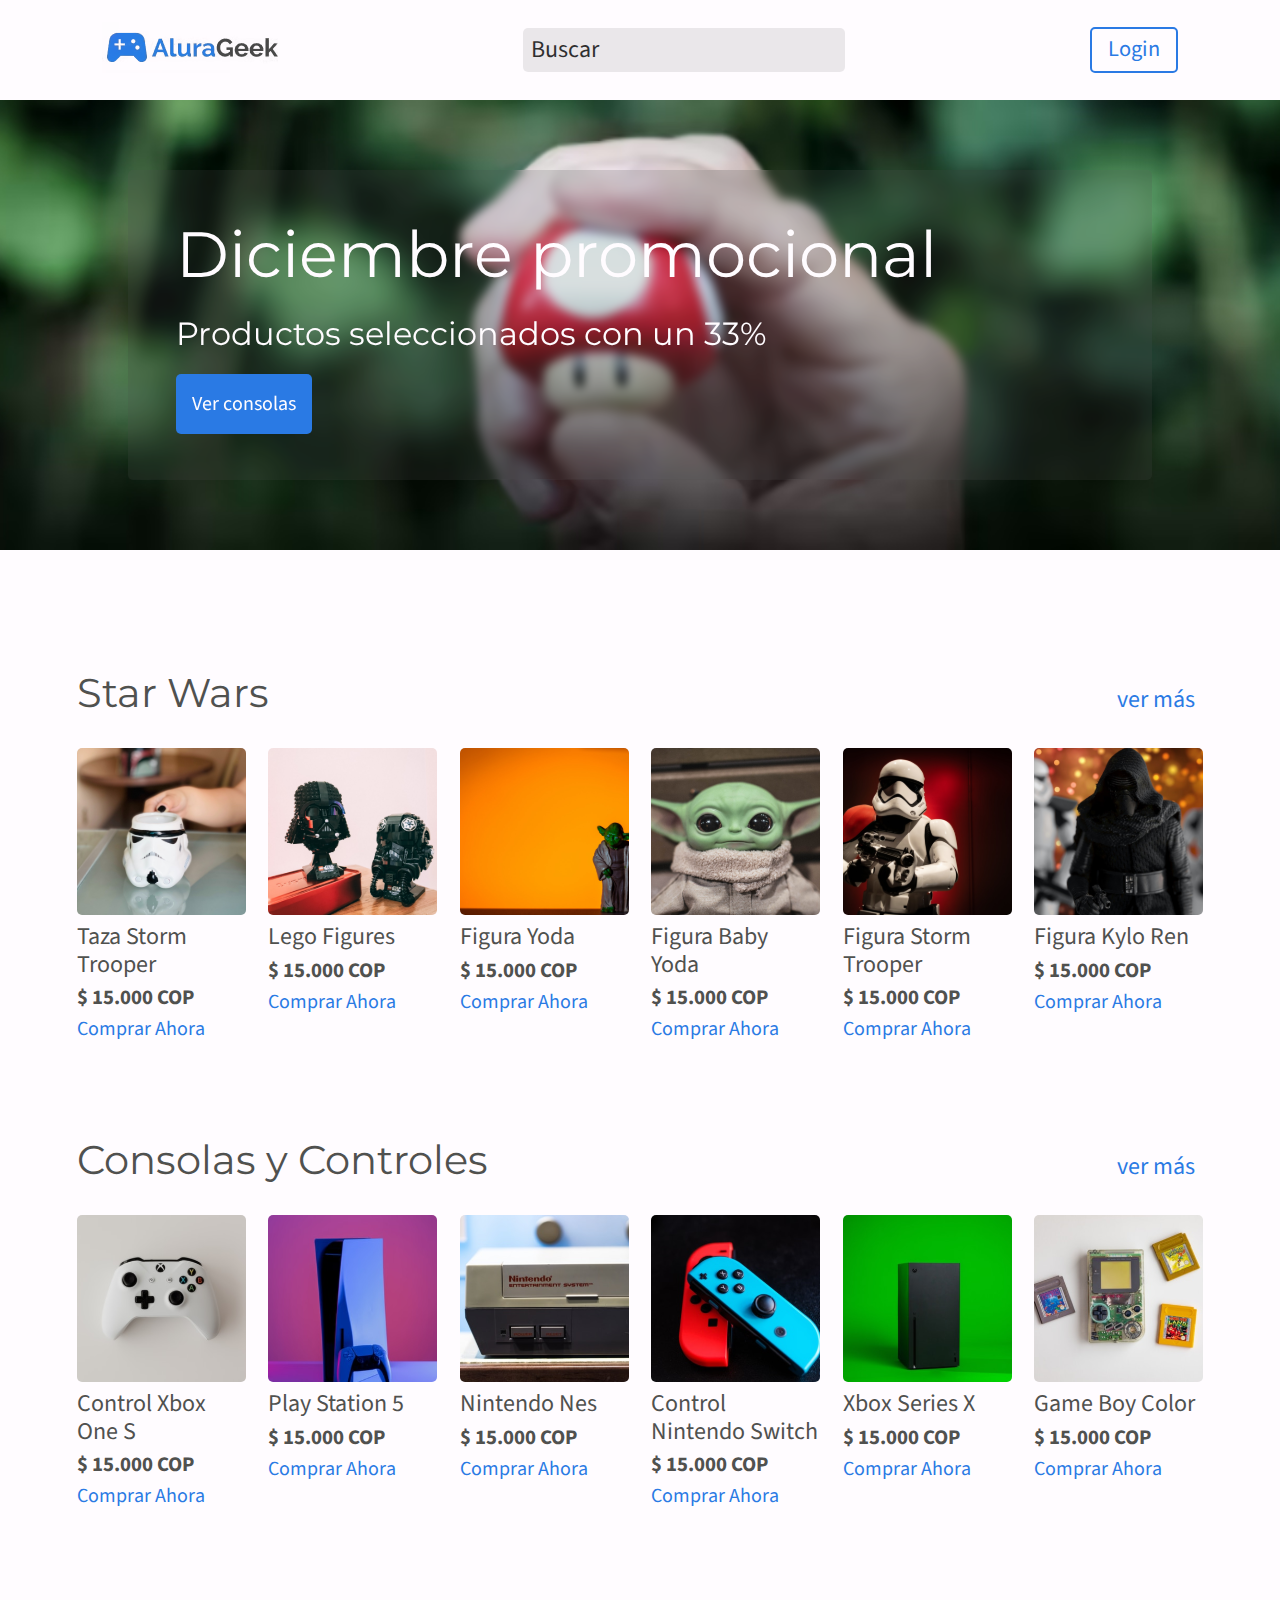
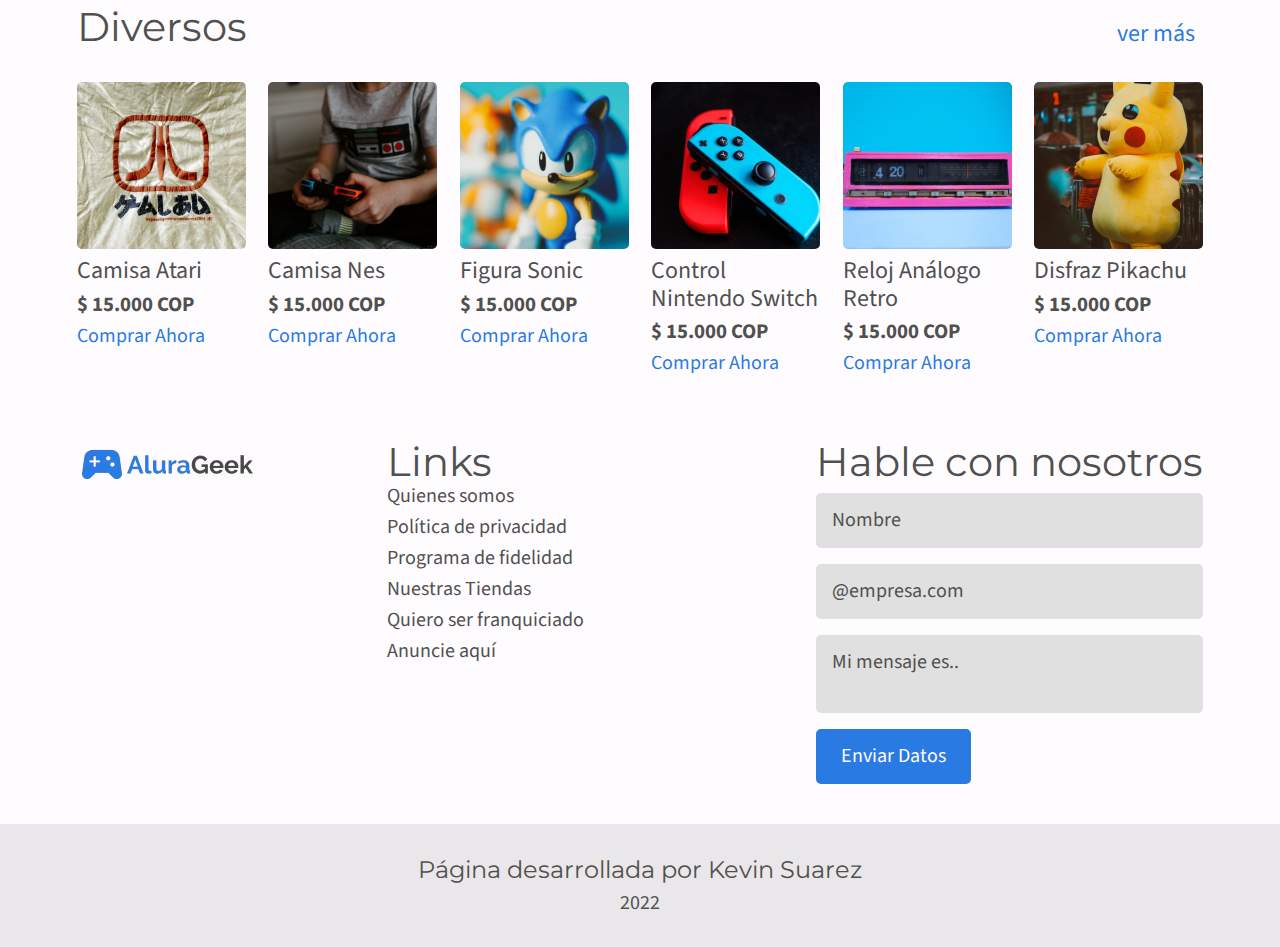
<file: index.html>
<!DOCTYPE html>
<html lang="es">
<head>
    <meta charset="UTF-8">
    <meta http-equiv="X-UA-Compatible" content="IE=edge">
    <meta name="viewport" content="width=device-width, initial-scale=1.0">
    <title>Alura Geek Store</title>
    <link rel="stylesheet" href="https://cdnjs.cloudflare.com/ajax/libs/font-awesome/6.2.0/css/all.min.css"
        integrity="sha512-xh6O/CkQoPOWDdYTDqeRdPCVd1SpvCA9XXcUnZS2FmJNp1coAFzvtCN9BmamE+4aHK8yyUHUSCcJHgXloTyT2A=="
        crossorigin="anonymous" referrerpolicy="no-referrer" />
    <link rel="stylesheet" href="css/reset.css">
    <link rel="stylesheet" href="css/normalize.css">
    <link rel="stylesheet" href="css/root.css">
    <link rel="stylesheet" href="css/nav__bar.css">
    <link rel="stylesheet" href="css/banner__landing__page.css">
    <link rel="stylesheet" href="css/cards.css">
    <link rel="stylesheet" href="css/footer.css">
</head>
<body>

    <nav>
        <div class="barra__navegacion">
            <div class="logo">
                <a href="#banner"><img src="recursos/logo/Alurageek__logo.avif" alt="Logo Alura Geek"></a>
            </div>

            <div class="espacioinput">
                <input type="text" placeholder="Buscar">
                <button type="submit" class="btn fa-solid fa-magnifying-glass"></button>
            </div>


            <div class="login">
                <a href="login/" class="btn__login"><p>Login</p></a>
                <a href="login/" class="btn__admin"><p>Menú admin</p></a>
            </div>
            

            <div class="busqueda__movil">
                <button class="fa-solid fa-magnifying-glass"></button>
            </div>
        </div>
    </nav>

    <main>
        <div class="banner">
            <div class="banner__contenido" id="banner">
                <h1 class="titulo">Diciembre promocional</h1>
                <h2 class="subtitulo">Productos seleccionados con un 33%</h2>
                <div class="banner__accion">
                    <a href="#consolas" class="btn">Ver consolas</a>
                </div>
            </div>
        </div>

        <br><br><br><br>

        <!--Star wars products-->

        <div class="container" id="starwars">
            <div class="cards">
                
                <div class="cards__header">
                    <div class="cards__header__titulo">
                        <h2>Star Wars</h2>
                    </div>

                    <div class="cards__header__btn">
                        <a href="#">ver más <i class="fa-solid fa-chevron-right"></i></a> 
                    </div>
                </div>

                <div class="cards__productos">

                    <div class="cards__productos__new">
                        <div class="cards__productos__new__contenido">
                            <div class="cards__productos__image">
                                <img src="recursos/product__images/stormtroppercup.svg" alt="imagen producto tasa storm trooper">
                            </div>
                            
                            <div class="cards__productos__titulo">
                                <p>Taza storm trooper</p>
                            </div>
                            
                            <div class="cards__productos__precio">
                                <span class="precio">$ 15.000 Cop</span>
                            </div>
                            
                            <div class="cards__productos__btn">
                                <a href="productos/taza-storm-trooper.html">comprar ahora</a>
                            </div>
                        </div>
                    </div>

                    <div class="cards__productos__new">

                        <div class="cards__productos__new__contenido">
                            <div class="cards__productos__image">
                                <img src="recursos/product__images/legofigure.svg" alt="imagen producto figuras star wars lego">
                            </div>
                            
                            <div 
                            class="cards__productos__titulo">
                                <p>Lego figures</p>
                            </div>
                        
                            <div class="cards__productos__precio">
                                <span class="precio">$ 15.000 Cop</span>
                            </div>
                        
                            <div class="cards__productos__btn">
                                <a href="#">comprar ahora</a>
                            </div>
                        </div>
                    </div>

                    <div class="cards__productos__new">
                        <div class="cards__productos__new__contenido">
                            <div class="cards__productos__image">
                                <img src="recursos/product__images/yodafigure.svg" alt="imagen producto figura yoda" class="position__right">
                            </div>
                            
                            <div class="cards__productos__titulo">
                                <p>Figura yoda</p>
                            </div>
                            
                            <div class="cards__productos__precio">
                                <span class="precio">$ 15.000 Cop</span>
                            </div>
                            
                            <div class="cards__productos__btn">
                                <a href="#">comprar ahora</a>
                            </div>
                        </div>
                    </div>

                    <div class="cards__productos__new">
                        <div class="cards__productos__new__contenido">
                            <div class="cards__productos__image">
                                <img src="recursos/product__images/babyyodafigure.svg" alt="imagen producto figura baby yoda">
                            </div>
                            
                            <div class="cards__productos__titulo">
                                <p>Figura baby yoda</p>
                            </div>
                            
                            <div class="cards__productos__precio">
                                <span class="precio">$ 15.000 Cop</span>
                            </div>
                            
                            <div class="cards__productos__btn">
                                <a href="#">comprar ahora</a>
                            </div>
                        </div>
                    </div>

                    <div class="cards__productos__new">
                        <div class="cards__productos__new__contenido">
                            <div class="cards__productos__image">
                                <img src="recursos/product__images/stormtrooperfigure.svg" alt="imagen producto figura storm trooper" class="position__left">
                            </div>
                            
                            <div class="cards__productos__titulo">
                                <p>Figura storm trooper</p>
                            </div>
                            
                            <div class="cards__productos__precio">
                                <span class="precio">$ 15.000 Cop</span>
                            </div>
                            
                            <div class="cards__productos__btn">
                                <a href="#">comprar ahora</a>
                            </div>
                        </div>
                    </div>

                    <div class="cards__productos__new">
                        <div class="cards__productos__new__contenido">
                            <div class="cards__productos__image">
                                <img src="recursos/product__images/lastfigure.svg" alt="imagen producto figura kylo ren">
                            </div>
                            
                            <div class="cards__productos__titulo">
                                <p>Figura kylo ren</p>
                            </div>
                            
                            <div class="cards__productos__precio">
                                <span class="precio">$ 15.000 Cop</span>
                            </div>
                            
                            <div class="cards__productos__btn">
                                <a href="#">comprar ahora</a>
                            </div>
                        </div>
                    </div>

                    

                </div>
            </div>
        </div>


        <!--Consolas productos-->

        <div class="container" id="consolas">
            <div class="cards">
        
                <div class="cards__header">
                    <div class="cards__header__titulo">
                        <h2>Consolas y Controles</h2>
                    </div>
        
                    <div class="cards__header__btn">
                        <a href="#">ver más <i class="fa-solid fa-chevron-right"></i></a>
                    </div>
                </div>
        
                <div class="cards__productos">
        
                    <div class="cards__productos__new">
                        <div class="cards__productos__new__contenido">
                            <div class="cards__productos__image">
                                <img src="recursos/product__images/controlxbox.svg"
                                    alt="imagen producto Control series X">
                            </div>
        
                            <div class="cards__productos__titulo">
                                <p>Control Xbox One S</p>
                            </div>
        
                            <div class="cards__productos__precio">
                                <span class="precio">$ 15.000 Cop</span>
                            </div>
        
                            <div class="cards__productos__btn">
                                <a href="#">comprar ahora</a>
                            </div>
                        </div>
                    </div>
        
                    <div class="cards__productos__new">
        
                        <div class="cards__productos__new__contenido">
                            <div class="cards__productos__image">
                                <img src="recursos/product__images/playstation5.svg" alt="imagen producto PlayStation 5">
                            </div>
        
                            <div <div class="cards__productos__titulo">
                                <p>Play station 5</p>
                            </div>
        
                            <div class="cards__productos__precio">
                                <span class="precio">$ 15.000 Cop</span>
                            </div>
        
                            <div class="cards__productos__btn">
                                <a href="#">comprar ahora</a>
                            </div>
                        </div>
                    </div>
        
                    <div class="cards__productos__new">
                        <div class="cards__productos__new__contenido">
                            <div class="cards__productos__image">
                                <img src="recursos/product__images/nintendones.svg" alt="imagen producto Nintendo nes"
                                    class="position__right">
                            </div>
        
                            <div class="cards__productos__titulo">
                                <p>Nintendo nes</p>
                            </div>
        
                            <div class="cards__productos__precio">
                                <span class="precio">$ 15.000 Cop</span>
                            </div>
        
                            <div class="cards__productos__btn">
                                <a href="#">comprar ahora</a>
                            </div>
                        </div>
                    </div>
        
                    <div class="cards__productos__new">
                        <div class="cards__productos__new__contenido">
                            <div class="cards__productos__image">
                                <img src="recursos/product__images/controlesnintendoswitch.svg" alt="imagen producto control Nintendo switch">
                            </div>
        
                            <div class="cards__productos__titulo">
                                <p>control Nintendo switch</p>
                            </div>
        
                            <div class="cards__productos__precio">
                                <span class="precio">$ 15.000 Cop</span>
                            </div>
        
                            <div class="cards__productos__btn">
                                <a href="#">comprar ahora</a>
                            </div>
                        </div>
                    </div>
        
                    <div class="cards__productos__new">
                        <div class="cards__productos__new__contenido">
                            <div class="cards__productos__image">
                                <img src="recursos/product__images/consolaseriesx.svg"
                                    alt="imagen producto consola xbox series x">
                            </div>
        
                            <div class="cards__productos__titulo">
                                <p>Xbox series X</p>
                            </div>
        
                            <div class="cards__productos__precio">
                                <span class="precio">$ 15.000 Cop</span>
                            </div>
        
                            <div class="cards__productos__btn">
                                <a href="#">comprar ahora</a>
                            </div>
                        </div>
                    </div>
        
                    <div class="cards__productos__new">
                        <div class="cards__productos__new__contenido">
                            <div class="cards__productos__image">
                                <img src="recursos/product__images/gameboy.svg" alt="imagen producto gameboy">
                            </div>
        
                            <div class="cards__productos__titulo">
                                <p>Game boy color</p>
                            </div>
        
                            <div class="cards__productos__precio">
                                <span class="precio">$ 15.000 Cop</span>
                            </div>
        
                            <div class="cards__productos__btn">
                                <a href="#">comprar ahora</a>
                            </div>
                        </div>
                    </div>
        
        
        
                </div>
            </div>
        </div>

        <!--Diversas-->
        
        <div class="container" id="diversas">
            <div class="cards" >
        
                <div class="cards__header">
                    <div class="cards__header__titulo">
                        <h2>Diversos</h2>
                    </div>
        
                    <div class="cards__header__btn">
                        <a href="#">ver más <i class="fa-solid fa-chevron-right"></i></a>
                    </div>
                </div>
        
                <div class="cards__productos">
        
                    <div class="cards__productos__new">
                        <div class="cards__productos__new__contenido">
                            <div class="cards__productos__image">
                                <img src="recursos/product__images/camisaatari.svg" alt="imagen producto camiseta Atari">
                            </div>
        
                            <div class="cards__productos__titulo">
                                <p>Camisa Atari</p>
                            </div>
        
                            <div class="cards__productos__precio">
                                <span class="precio">$ 15.000 Cop</span>
                            </div>
        
                            <div class="cards__productos__btn">
                                <a href="#">comprar ahora</a>
                            </div>
                        </div>
                    </div>
        
                    <div class="cards__productos__new">
        
                        <div class="cards__productos__new__contenido">
                            <div class="cards__productos__image">
                                <img src="recursos/product__images/camisasnes.svg" alt="imagen producto camisa nes">
                            </div>
        
                            <div class="cards__productos__titulo">
                                <p>Camisa nes</p>
                            </div>
        
                            <div class="cards__productos__precio">
                                <span class="precio">$ 15.000 Cop</span>
                            </div>
        
                            <div class="cards__productos__btn">
                                <a href="#">comprar ahora</a>
                            </div>
                        </div>
                    </div>
        
                    <div class="cards__productos__new">
                        <div class="cards__productos__new__contenido">
                            <div class="cards__productos__image">
                                <img src="recursos/product__images/figuritasonic.svg" alt="imagen producto figura sonic"
                                    class="position__right">
                            </div>
        
                            <div class="cards__productos__titulo">
                                <p>Figura Sonic</p>
                            </div>
        
                            <div class="cards__productos__precio">
                                <span class="precio">$ 15.000 Cop</span>
                            </div>
        
                            <div class="cards__productos__btn">
                                <a href="#">comprar ahora</a>
                            </div>
                        </div>
                    </div>
        
                    <div class="cards__productos__new">
                        <div class="cards__productos__new__contenido">
                            <div class="cards__productos__image">
                                <img src="recursos/product__images/controlesnintendoswitch.svg"
                                    alt="imagen producto control Nintendo switch">
                            </div>
        
                            <div class="cards__productos__titulo">
                                <p>control Nintendo switch</p>
                            </div>
        
                            <div class="cards__productos__precio">
                                <span class="precio">$ 15.000 Cop</span>
                            </div>
        
                            <div class="cards__productos__btn">
                                <a href="#">comprar ahora</a>
                            </div>
                        </div>
                    </div>
        
                    <div class="cards__productos__new">
                        <div class="cards__productos__new__contenido">
                            <div class="cards__productos__image">
                                <img src="recursos/product__images/relojanalogoretro.svg"
                                    alt="imagen producto reloj análogo retro">
                            </div>
        
                            <div class="cards__productos__titulo">
                                <p>Reloj análogo retro</p>
                            </div>
        
                            <div class="cards__productos__precio">
                                <span class="precio">$ 15.000 Cop</span>
                            </div>
        
                            <div class="cards__productos__btn">
                                <a href="#">comprar ahora</a>
                            </div>
                        </div>
                    </div>
        
                    <div class="cards__productos__new">
                        <div class="cards__productos__new__contenido">
                            <div class="cards__productos__image">
                                <img src="recursos/product__images/disfrazpikachu.svg" alt="imagen producto disfraz Pikachu">
                            </div>
        
                            <div class="cards__productos__titulo">
                                <p>disfraz Pikachu</p>
                            </div>
        
                            <div class="cards__productos__precio">
                                <span class="precio">$ 15.000 Cop</span>
                            </div>
        
                            <div class="cards__productos__btn">
                                <a href="#">comprar ahora</a>
                            </div>
                        </div>
                    </div>
        
        
        
                </div>
            </div>
        </div>

    </main>



       <div class="container">
            <div class="footer">


                <div class="acordeon">
                    <div class="logo">
                        <a href="#"><img src="recursos/logo/Alurageek__logo.avif" alt="logo Alura Geek"></a>
                    </div>
                    
                    <div class="info">
                        <div class="links">
                            <h2>Links</h2>
                            <p><a href="#">Quienes somos</a></p>
                            <p><a href="#">Política de privacidad</a></p>
                            <p><a href="#">Programa de fidelidad</a></p>
                            <p><a href="#">Nuestras Tiendas</a></p>
                            <p><a href="#">Quiero ser franquiciado</a></p>
                            <p><a href="#">Anuncie aquí</a></p>
                        </div>
                    </div>
                </div>


                <div class="newsletter">
                    <h2>Hable con nosotros</h2>
                
                    <form>
                        <input type="text" id="nombre" name="nombre" placeholder="Nombre" required>
                
                        <input type="email" id="email" name="email" placeholder="@empresa.com" required>
                
                        <textarea id="mensaje" name="mensaje" placeholder="Mi mensaje es.."></textarea>
                
                        <input type="submit" value="Enviar Datos">
                    </form>
                </div>
            
                
                
            </div>
       </div>

       <footer>
        <div class="container">
            <div class="derechos">
                <h2>Página desarrollada por Kevin Suarez</h2>
                <p><i class="fa-regular fa-copyright"></i> 2022</p>
            </div>
        </div>
       </footer>

    
</body>
</html>
</file>
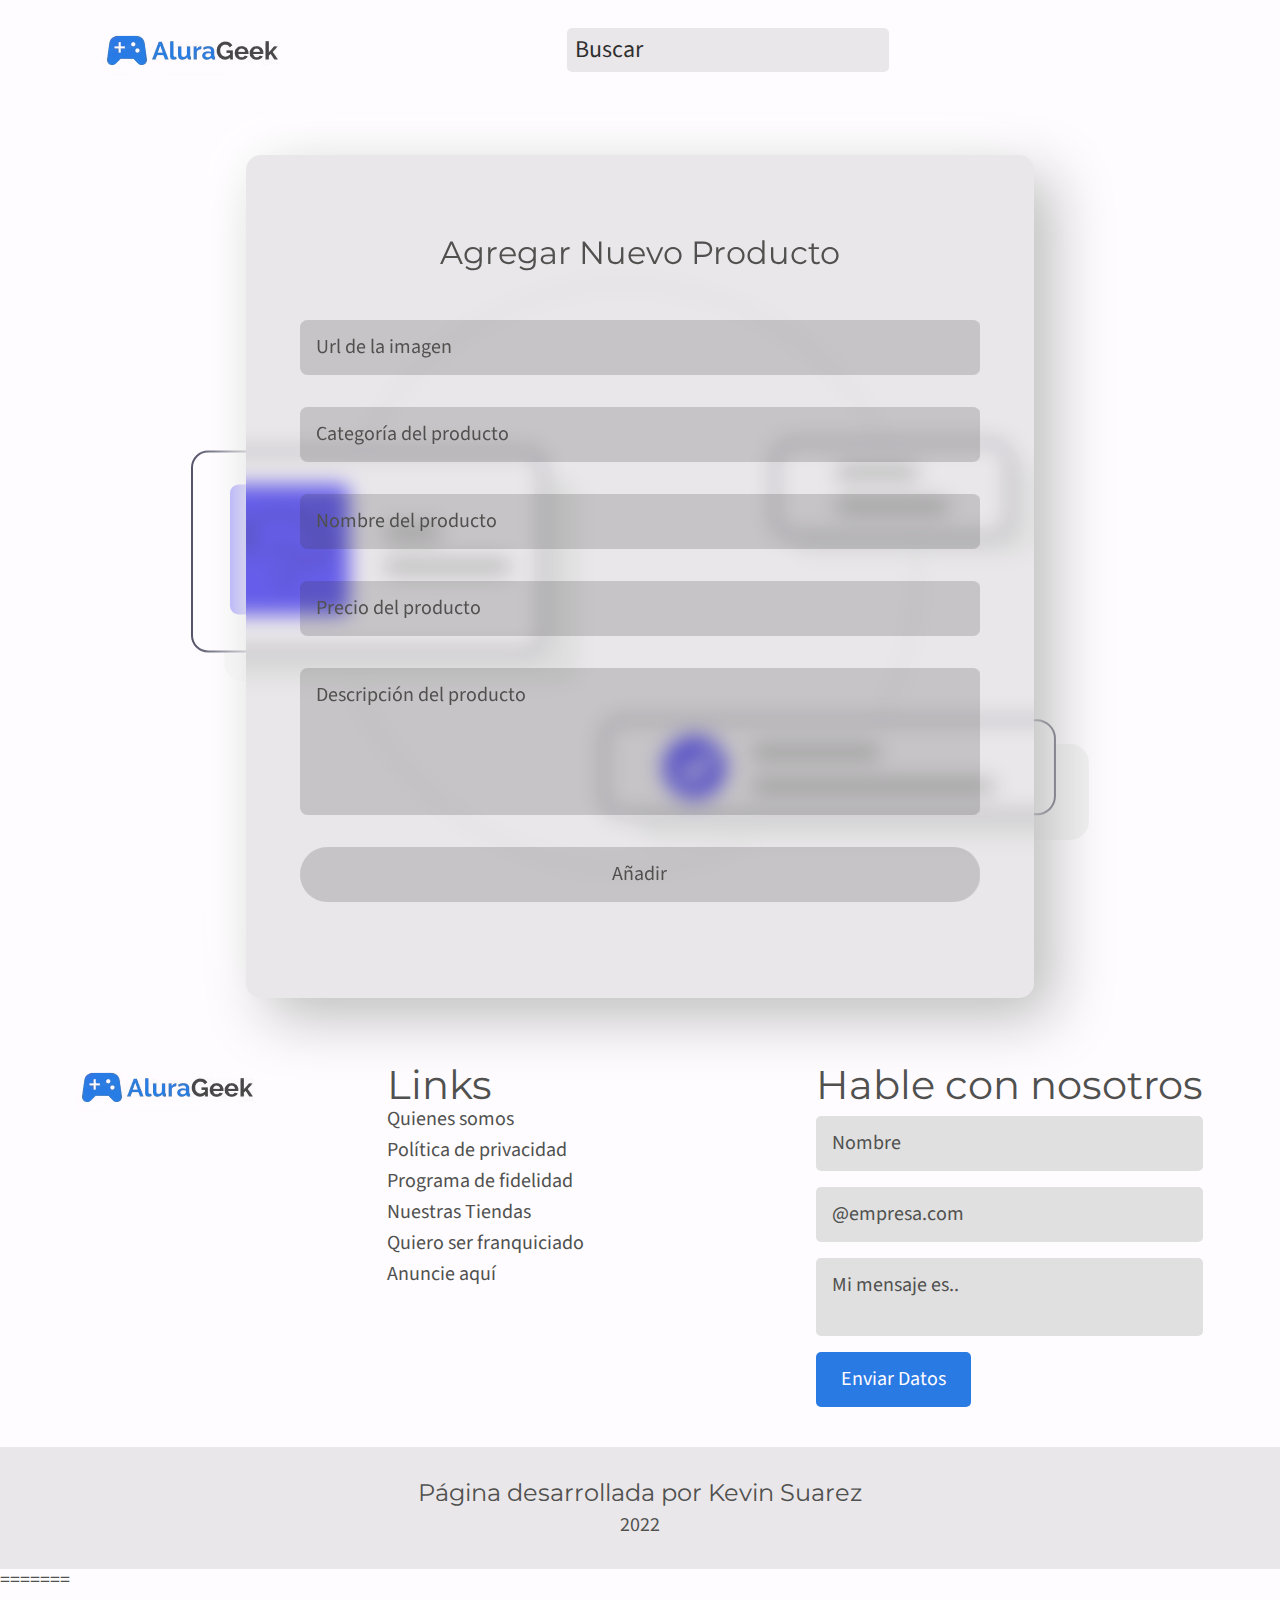
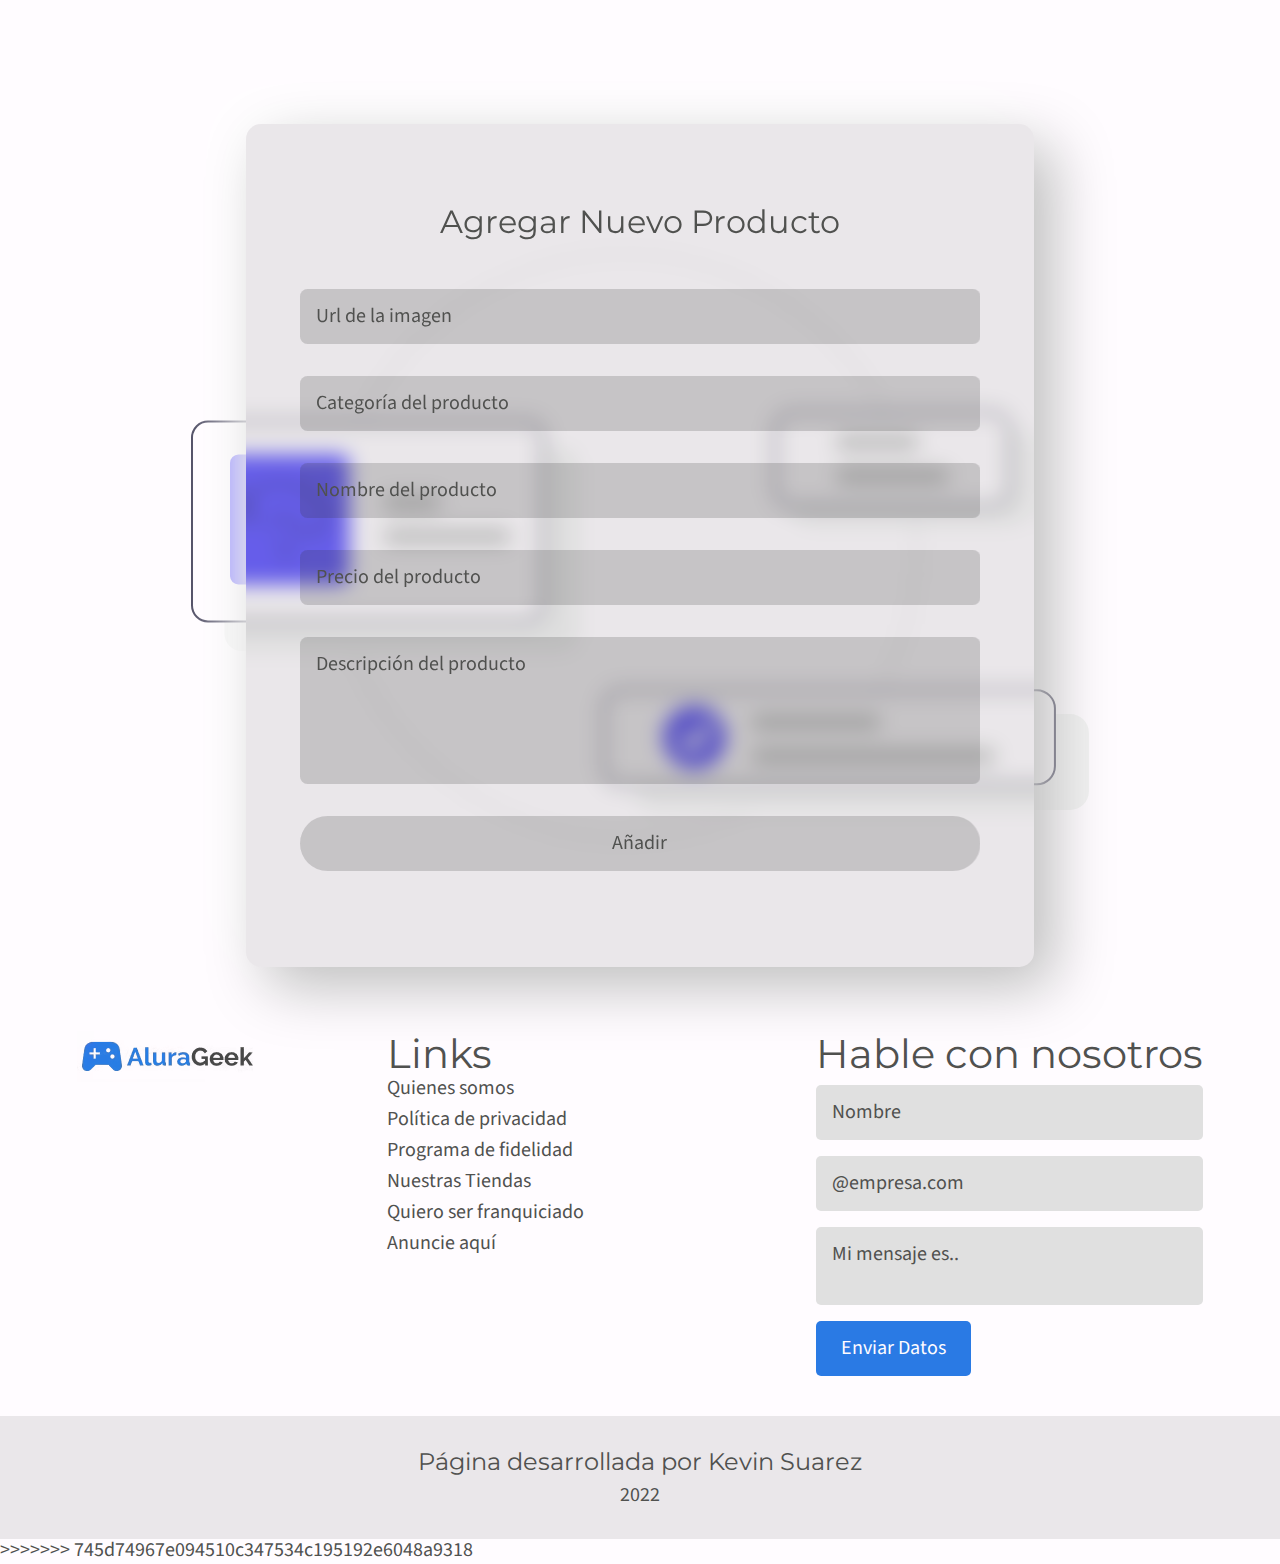
<file: formulario-nuevo-producto/index.html>
<<<<<<< HEAD
<!DOCTYPE html>
<html lang="es">

<head>
    <meta charset="UTF-8">
    <meta http-equiv="X-UA-Compatible" content="IE=edge">
    <meta name="viewport" content="width=device-width, initial-scale=1.0">
    <title>Alura Geek Store</title>
    <link rel="stylesheet" href="https://cdnjs.cloudflare.com/ajax/libs/font-awesome/6.2.0/css/all.min.css"
        integrity="sha512-xh6O/CkQoPOWDdYTDqeRdPCVd1SpvCA9XXcUnZS2FmJNp1coAFzvtCN9BmamE+4aHK8yyUHUSCcJHgXloTyT2A=="
        crossorigin="anonymous" referrerpolicy="no-referrer" />
    <link rel="stylesheet" href="../css/reset.css">
    <link rel="stylesheet" href="../css/normalize.css">
    <link rel="stylesheet" href="../css/root.css">
    <link rel="stylesheet" href="../css/nav__bar.css">
    <link rel="stylesheet" href="../css/footer.css">
    <link rel="stylesheet" href="../css/formulario__productos.css">
</head>

<body>
    <nav>
        <div class="barra__navegacion">
            <div class="logo">
                <a href="../"><img src="../recursos/logo/Alurageek__logo.avif" alt="Logo Alura Geek"></a>
            </div>

            <div class="espacioinput">
                <input type="text" placeholder="Buscar">
                <button type="submit" class="btn fa-solid fa-magnifying-glass"></button>
            </div>


            <div class="login">
                <a href="../login/" class="btn__login">
                    <p>Login</p>
                </a>
                <a href="../productos/" class="btn__admin">
                    <p>Menú admin</p>
                </a>
            </div>


            <div class="busqueda__movil">
                <button class="fa-solid fa-magnifying-glass"></button>
            </div>
        </div>
    </nav>

    <div class="separador">
    
    </div>

    <main>
        <div class="container">
            <div class="panel">
                <div class="header">

                        <div class="titulo">
                            <h2>Agregar nuevo producto</h2>
                        </div>

                </div>

                <div class="formulario__contenido">

                    <div class="formulario__contenido__imagenupload">
                        <div class="campo__imagen">

                        </div>
                    </div>

                    <form class="formulario" method="post">

                        <input type="url" name="product__img__url" placeholder="Url de la imagen" required>

                        <input type="text" name="product__categoria" placeholder="Categoría del producto" required>

                        <input type="text" name="product__nombre" placeholder="Nombre del producto" required>

                        <input type="number" name="product__precio" placeholder="Precio del producto" required>

                        <textarea name="product__descripcion" placeholder="Descripción del producto" cols="50" rows="5" minlength="10"
                            maxlength="500" spellcheck required></textarea>

                        <input type="submit" value="Añadir">

                    </form>
                </div>

            </div>
        </div>
    </main>






    <div class="container">
        <div class="footer">
    
    
            <div class="acordeon">
                <div class="logo">
                    <a href="../"><img src="../recursos/logo/Alurageek__logo.avif" alt="logo Alura Geek"></a>
                </div>
    
                <div class="info">
                    <div class="links">
                        <h2>Links</h2>
                        <p><a href="#">Quienes somos</a></p>
                        <p><a href="#">Política de privacidad</a></p>
                        <p><a href="#">Programa de fidelidad</a></p>
                        <p><a href="#">Nuestras Tiendas</a></p>
                        <p><a href="#">Quiero ser franquiciado</a></p>
                        <p><a href="#">Anuncie aquí</a></p>
                    </div>
                </div>
            </div>
    
    
            <div class="newsletter">
                <h2>Hable con nosotros</h2>
    
                <form>
                    <input type="text" id="nombre" name="nombre" placeholder="Nombre" required>
    
                    <input type="email" id="email" name="email" placeholder="@empresa.com" required>
    
                    <textarea id="mensaje" name="mensaje" placeholder="Mi mensaje es.."></textarea>
    
                    <input type="submit" value="Enviar Datos">
                </form>
            </div>
    
    
    
        </div>
    </div>
    
    <footer>
        <div class="container">
            <div class="derechos">
                <h2>Página desarrollada por Kevin Suarez</h2>
                <p><i class="fa-regular fa-copyright"></i> 2022</p>
            </div>
        </div>
    </footer>

</body>

=======
<!DOCTYPE html>
<html lang="es">

<head>
    <meta charset="UTF-8">
    <meta http-equiv="X-UA-Compatible" content="IE=edge">
    <meta name="viewport" content="width=device-width, initial-scale=1.0">
    <title>Alura Geek Store</title>
    <link rel="stylesheet" href="https://cdnjs.cloudflare.com/ajax/libs/font-awesome/6.2.0/css/all.min.css"
        integrity="sha512-xh6O/CkQoPOWDdYTDqeRdPCVd1SpvCA9XXcUnZS2FmJNp1coAFzvtCN9BmamE+4aHK8yyUHUSCcJHgXloTyT2A=="
        crossorigin="anonymous" referrerpolicy="no-referrer" />
    <link rel="stylesheet" href="../css/reset.css">
    <link rel="stylesheet" href="../css/normalize.css">
    <link rel="stylesheet" href="../css/root.css">
    <link rel="stylesheet" href="../css/nav__bar.css">
    <link rel="stylesheet" href="../css/footer.css">
    <link rel="stylesheet" href="../css/formulario__productos.css">
</head>

<body>
    <nav>
        <div class="barra__navegacion">
            <div class="logo">
                <a href="/"><img src="../recursos/logo/Alurageek__logo.avif" alt="Logo Alura Geek"></a>
            </div>

            <div class="espacioinput">
                <input type="text" placeholder="Buscar">
                <button type="submit" class="btn fa-solid fa-magnifying-glass"></button>
            </div>


            <div class="login">
                <a href="../login/" class="btn__login">
                    <p>Login</p>
                </a>
                <a href="../productos/" class="btn__admin">
                    <p>Menú admin</p>
                </a>
            </div>


            <div class="busqueda__movil">
                <button class="fa-solid fa-magnifying-glass"></button>
            </div>
        </div>
    </nav>

    <div class="separador">
    
    </div>

    <main>
        <div class="container">
            <div class="panel">
                <div class="header">

                        <div class="titulo">
                            <h2>Agregar nuevo producto</h2>
                        </div>

                </div>

                <div class="formulario__contenido">

                    <div class="formulario__contenido__imagenupload">
                        <div class="campo__imagen">

                        </div>
                    </div>

                    <form class="formulario" method="post">

                        <input type="url" name="product__img__url" placeholder="Url de la imagen" required>

                        <input type="text" name="product__categoria" placeholder="Categoría del producto" required>

                        <input type="text" name="product__nombre" placeholder="Nombre del producto" required>

                        <input type="number" name="product__precio" placeholder="Precio del producto" required>

                        <textarea name="product__descripcion" placeholder="Descripción del producto" cols="50" rows="5" minlength="10"
                            maxlength="500" spellcheck required></textarea>

                        <input type="submit" value="Añadir">

                    </form>
                </div>

            </div>
        </div>
    </main>






    <div class="container">
        <div class="footer">
    
    
            <div class="acordeon">
                <div class="logo">
                    <a href="../"><img src="../recursos/logo/Alurageek__logo.avif" alt="logo Alura Geek"></a>
                </div>
    
                <div class="info">
                    <div class="links">
                        <h2>Links</h2>
                        <p><a href="#">Quienes somos</a></p>
                        <p><a href="#">Política de privacidad</a></p>
                        <p><a href="#">Programa de fidelidad</a></p>
                        <p><a href="#">Nuestras Tiendas</a></p>
                        <p><a href="#">Quiero ser franquiciado</a></p>
                        <p><a href="#">Anuncie aquí</a></p>
                    </div>
                </div>
            </div>
    
    
            <div class="newsletter">
                <h2>Hable con nosotros</h2>
    
                <form>
                    <input type="text" id="nombre" name="nombre" placeholder="Nombre" required>
    
                    <input type="email" id="email" name="email" placeholder="@empresa.com" required>
    
                    <textarea id="mensaje" name="mensaje" placeholder="Mi mensaje es.."></textarea>
    
                    <input type="submit" value="Enviar Datos">
                </form>
            </div>
    
    
    
        </div>
    </div>
    
    <footer>
        <div class="container">
            <div class="derechos">
                <h2>Página desarrollada por Kevin Suarez</h2>
                <p><i class="fa-regular fa-copyright"></i> 2022</p>
            </div>
        </div>
    </footer>

</body>

>>>>>>> 745d74967e094510c347534c195192e6048a9318
</html>
</file>
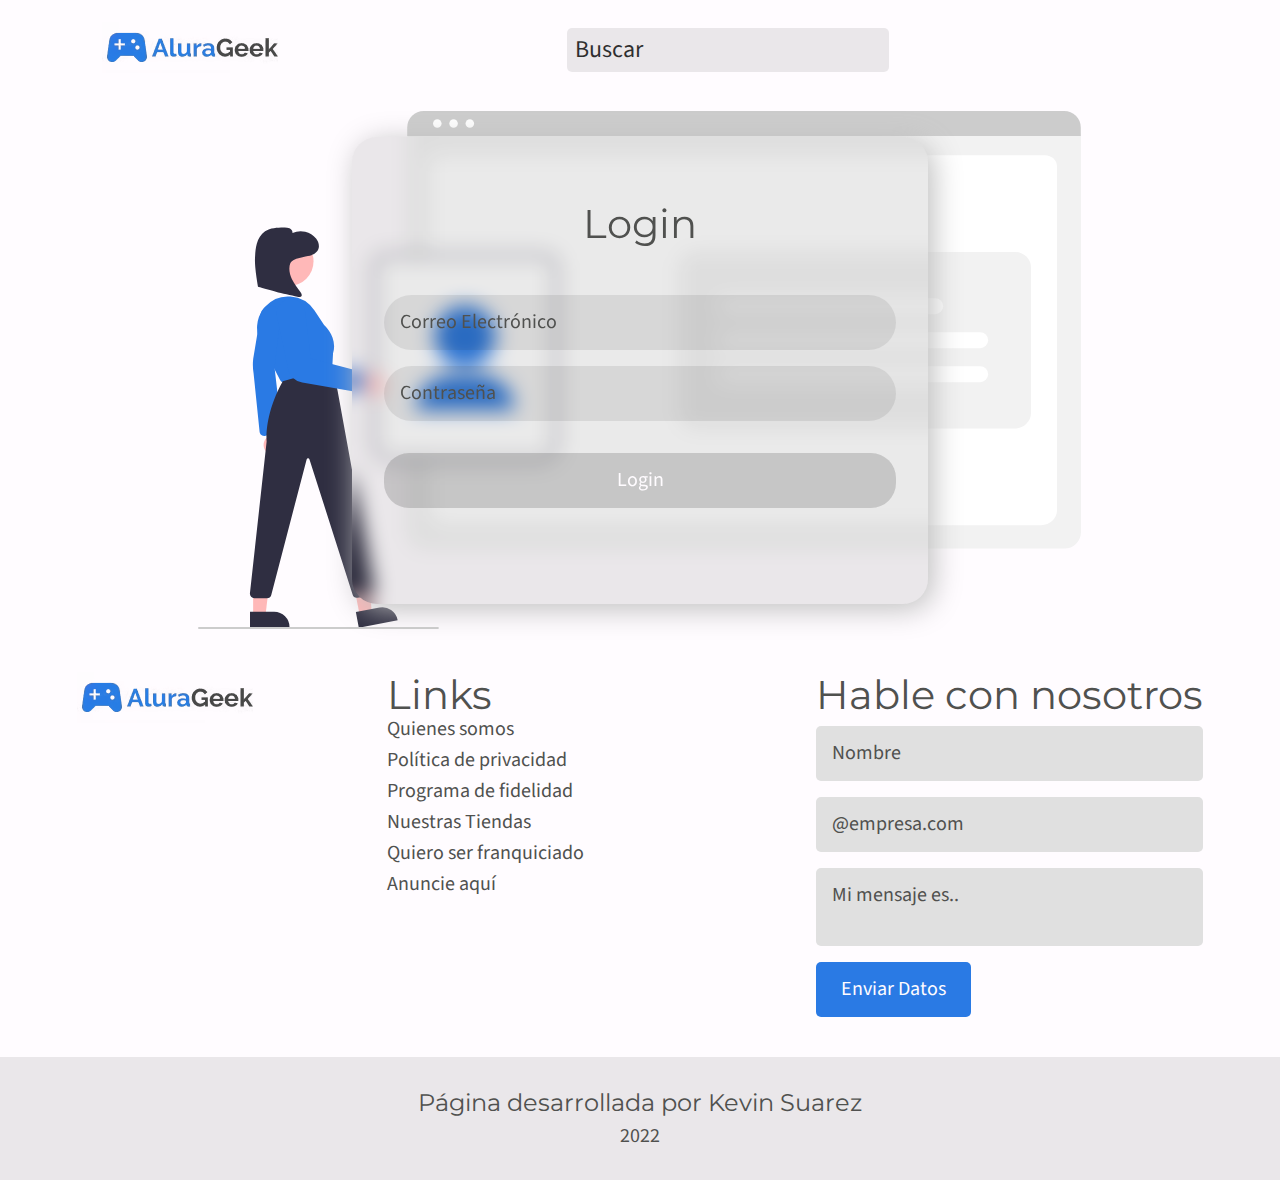
<file: login/index.html>
<!DOCTYPE html>
<html lang="es">
<head>
    <meta charset="UTF-8">
    <meta http-equiv="X-UA-Compatible" content="IE=edge">
    <meta name="viewport" content="width=device-width, initial-scale=1.0">
    <title>Alura: Login</title>
    <link rel="stylesheet" href="https://cdnjs.cloudflare.com/ajax/libs/font-awesome/6.2.0/css/all.min.css"
        integrity="sha512-xh6O/CkQoPOWDdYTDqeRdPCVd1SpvCA9XXcUnZS2FmJNp1coAFzvtCN9BmamE+4aHK8yyUHUSCcJHgXloTyT2A=="
        crossorigin="anonymous" referrerpolicy="no-referrer" />
    <link rel="stylesheet" href="../css/reset.css">
    <link rel="stylesheet" href="../css/normalize.css">
    <link rel="stylesheet" href="../css/root.css">
    <link rel="stylesheet" href="../css/nav__bar.css">
    <link rel="stylesheet" href="../css/footer.css">
    <link rel="stylesheet" href="../css/login.css">
</head>
<body>
    <nav>
        <div class="barra__navegacion">
            <div class="logo">
                <a href="../"><img src="../recursos/logo/Alurageek__logo.avif" alt="Logo Alura Geek"></a>
            </div>
    
            <div class="espacioinput">
                <input type="text" placeholder="Buscar">
                <button type="submit" class="btn fa-solid fa-magnifying-glass"></button>
            </div>
    
    
    
            <div class="busqueda__movil">
                <button class="fa-solid fa-magnifying-glass"></button>
            </div>
        </div>
    </nav>



    <div class="separador">

    </div>





    <main>

        <div class="container">
            <div class="login__panel">
        
                <div class="background">
                    <div class="login__panel__header">
                        <h2>Login</h2>
                    </div>
        
                    <div class="login__panel__formulario">
                        <form method="post">
        
                            <input type="email" required placeholder="Correo Electrónico">
        
                            <input type="password" required placeholder="Contraseña">
        
                            <a href="acceso.html" class="submit">Login</a>
        
                        </form>
                    </div>
                </div>
        
            </div>
        </div>

    </main>









    <div class="container">
        <div class="footer">
    
    
            <div class="acordeon">
                <div class="logo">
                    <a href="../"><img src="../recursos/logo/Alurageek__logo.avif" alt="logo Alura Geek"></a>
                </div>
    
                <div class="info">
                    <div class="links">
                        <h2>Links</h2>
                        <p><a href="#">Quienes somos</a></p>
                        <p><a href="#">Política de privacidad</a></p>
                        <p><a href="#">Programa de fidelidad</a></p>
                        <p><a href="#">Nuestras Tiendas</a></p>
                        <p><a href="#">Quiero ser franquiciado</a></p>
                        <p><a href="#">Anuncie aquí</a></p>
                    </div>
                </div>
            </div>
    
    
            <div class="newsletter">
                <h2>Hable con nosotros</h2>
    
                <form>
                    <input type="text" id="nombre" name="nombre" placeholder="Nombre" required>
    
                    <input type="email" id="email" name="email" placeholder="@empresa.com" required>
    
                    <textarea id="mensaje" name="mensaje" placeholder="Mi mensaje es.."></textarea>
    
                    <input type="submit" value="Enviar Datos">
                </form>
            </div>
    
    
    
        </div>
    </div>
    
    <footer>
        <div class="container">
            <div class="derechos">
                <h2>Página desarrollada por Kevin Suarez</h2>
                <p><i class="fa-regular fa-copyright"></i> 2022</p>
            </div>
        </div>
    </footer>
</body>
</html>
</file>
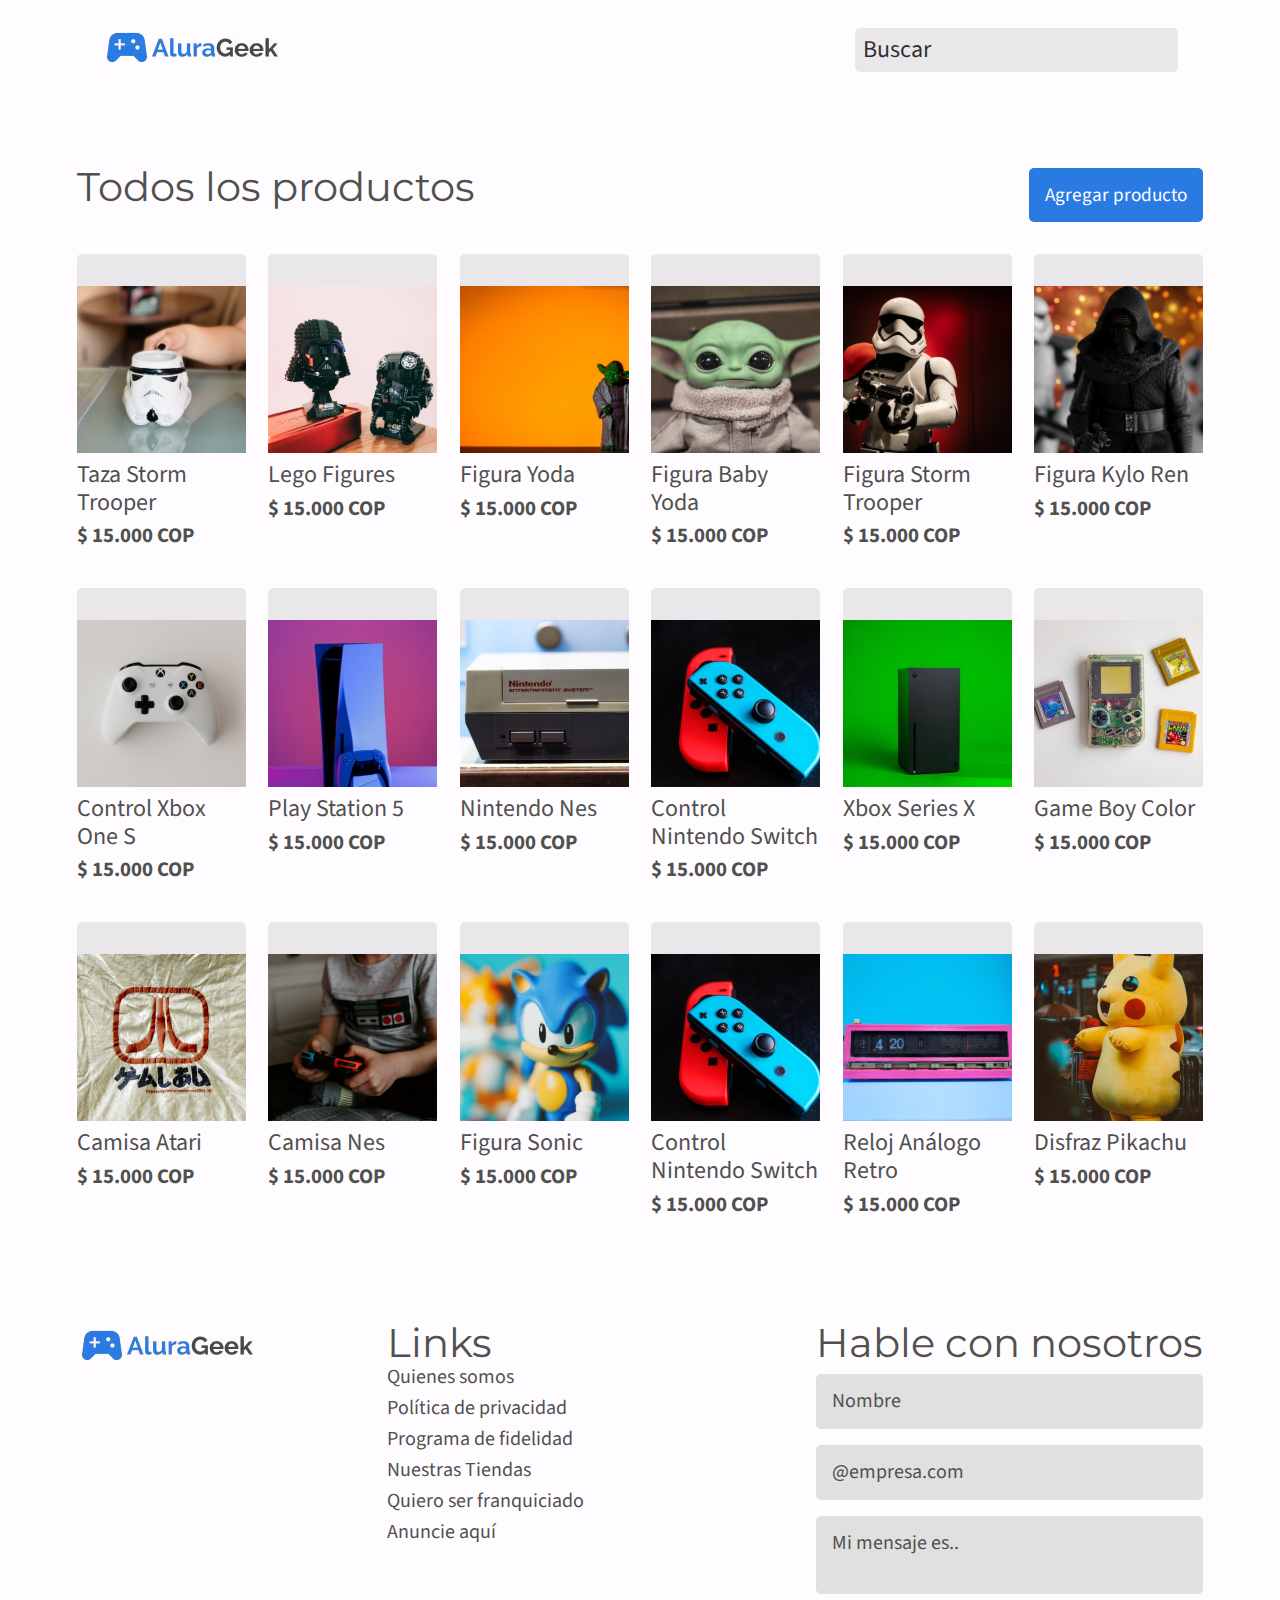
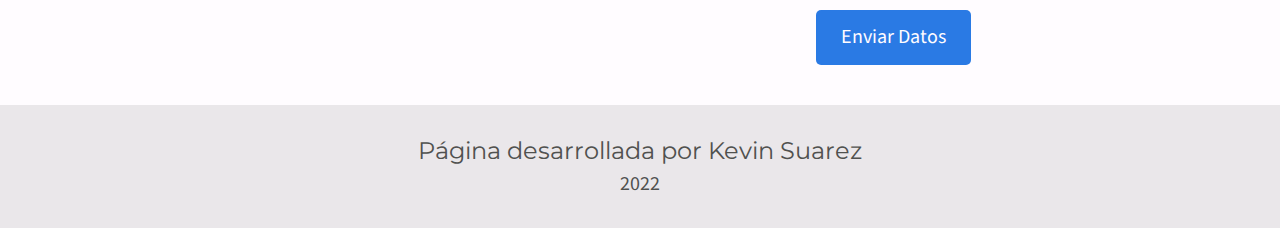
<file: productos/index.html>
<!DOCTYPE html>
<html lang="es">

<head>
    <meta charset="UTF-8">
    <meta http-equiv="X-UA-Compatible" content="IE=edge">
    <meta name="viewport" content="width=device-width, initial-scale=1.0">
    <title>Alura Geek: Productos</title>
    <link rel="stylesheet" href="https://cdnjs.cloudflare.com/ajax/libs/font-awesome/6.2.0/css/all.min.css"
        integrity="sha512-xh6O/CkQoPOWDdYTDqeRdPCVd1SpvCA9XXcUnZS2FmJNp1coAFzvtCN9BmamE+4aHK8yyUHUSCcJHgXloTyT2A=="
        crossorigin="anonymous" referrerpolicy="no-referrer" />
    <link rel="stylesheet" href="../css/reset.css">
    <link rel="stylesheet" href="../css/normalize.css">
    <link rel="stylesheet" href="../css/root.css">
    <link rel="stylesheet" href="../css/nav__bar.css">
    <link rel="stylesheet" href="../css/cards.css">
    <link rel="stylesheet" href="../css/productos.css">
    <link rel="stylesheet" href="../css/footer.css">

</head>

<body>
    

    <nav>
        <div class="barra__navegacion">
            <div class="logo">
                <a href="../"><img src="../recursos/logo/Alurageek__logo.avif" alt="Logo Alura Geek"></a>
            </div>
    
            <div class="espacioinput">
                <input type="text" placeholder="Buscar">
                <button type="submit" class="btn fa-solid fa-magnifying-glass"></button>
            </div>
    
    
            <div class="busqueda__movil">
                <button class="fa-solid fa-magnifying-glass"></button>
            </div>
        </div>
    </nav>


    <div class="separador">
    
    </div>
    

    <div class="container">

        <div class="cards">
        
            <div class="cards__header">
                <div class="cards__header__titulo">
                    <h2>Todos los productos</h2>
                </div>

                <div class="cards__header__btn btn">
                    <a href="../formulario-nuevo-producto/">Agregar producto</a>
                </div>
            </div>
            

            <div class="cards__productos">
            
                <div class="cards__productos__new">
                    <div class="cards__productos__new__contenido">
                        <div class="cards__productos__image">

                            <div class="icons">
                                <div class="editar">
                                    <a href="#"><i class="fa-solid fa-pen"></i></a>
                                </div>

                                <div class="eliminar">
                                    <a href="#"><i class="fa-solid fa-trash"></i></a>
                                </div>
                            </div>

                            <img src="../recursos/product__images/stormtroppercup.svg" alt="imagen producto tasa storm trooper">
                        </div>
            
                        <div class="cards__productos__titulo">
                            <p>Taza storm trooper</p>
                        </div>
            
                        <div class="cards__productos__precio">
                            <span class="precio">$ 15.000 Cop</span>
                        </div>

                        <div class="cards__productos__btn">
                        
                        </div>
                    </div>
                </div>

                <div class="cards__productos__new">
                
                    <div class="cards__productos__new__contenido">
                        <div class="cards__productos__image">
                            <div class="icons">
                                <div class="editar">
                                    <a href="#"><i class="fa-solid fa-pen"></i></a>
                                </div>
                            
                                <div class="eliminar">
                                    <a href="#"><i class="fa-solid fa-trash"></i></a>
                                </div>
                            </div>
                            <img src="../recursos/product__images/legofigure.svg" alt="imagen producto figuras star wars lego">
                        </div>
                
                        <div class="cards__productos__titulo">
                            <p>Lego figures</p>
                        </div>
                
                        <div class="cards__productos__precio">
                            <span class="precio">$ 15.000 Cop</span>
                        </div>
                
                        <div class="cards__productos__btn">
                            
                        </div>
                    </div>
                </div>
                
                <div class="cards__productos__new">
                    <div class="cards__productos__new__contenido">
                        <div class="cards__productos__image">
                            <div class="icons">
                                <div class="editar">
                                    <a href="#"><i class="fa-solid fa-pen"></i></a>
                                </div>
                            
                                <div class="eliminar">
                                    <a href="#"><i class="fa-solid fa-trash"></i></a>
                                </div>
                            </div>
                            <img src="../recursos/product__images/yodafigure.svg" alt="imagen producto figura yoda"
                                class="position__right">
                        </div>
                
                        <div class="cards__productos__titulo">
                            <p>Figura yoda</p>
                        </div>
                
                        <div class="cards__productos__precio">
                            <span class="precio">$ 15.000 Cop</span>
                        </div>
                
                        <div class="cards__productos__btn">
                            
                        </div>
                    </div>
                </div>
                
                <div class="cards__productos__new">
                    <div class="cards__productos__new__contenido">
                        <div class="cards__productos__image">
                            <div class="icons">
                                <div class="editar">
                                    <a href="#"><i class="fa-solid fa-pen"></i></a>
                                </div>
                            
                                <div class="eliminar">
                                    <a href="#"><i class="fa-solid fa-trash"></i></a>
                                </div>
                            </div>
                            <img src="../recursos/product__images/babyyodafigure.svg" alt="imagen producto figura baby yoda">
                        </div>
                
                        <div class="cards__productos__titulo">
                            <p>Figura baby yoda</p>
                        </div>
                
                        <div class="cards__productos__precio">
                            <span class="precio">$ 15.000 Cop</span>
                        </div>
                
                        <div class="cards__productos__btn">
                            
                        </div>
                    </div>
                </div>
                
                <div class="cards__productos__new">
                    <div class="cards__productos__new__contenido">
                        <div class="cards__productos__image">
                            <div class="icons">
                                <div class="editar">
                                    <a href="#"><i class="fa-solid fa-pen"></i></a>
                                </div>
                            
                                <div class="eliminar">
                                    <a href="#"><i class="fa-solid fa-trash"></i></a>
                                </div>
                            </div>
                            <img src="../recursos/product__images/stormtrooperfigure.svg" alt="imagen producto figura storm trooper"
                                class="position__left">
                        </div>
                
                        <div class="cards__productos__titulo">
                            <p>Figura storm trooper</p>
                        </div>
                
                        <div class="cards__productos__precio">
                            <span class="precio">$ 15.000 Cop</span>
                        </div>
                
                        <div class="cards__productos__btn">
                            
                        </div>
                    </div>
                </div>
                
                <div class="cards__productos__new">
                    <div class="cards__productos__new__contenido">
                        <div class="cards__productos__image">
                            <div class="icons">
                                <div class="editar">
                                    <a href="#"><i class="fa-solid fa-pen"></i></a>
                                </div>
                            
                                <div class="eliminar">
                                    <a href="#"><i class="fa-solid fa-trash"></i></a>
                                </div>
                            </div>
                            <img src="../recursos/product__images/lastfigure.svg" alt="imagen producto figura kylo ren">
                        </div>
                
                        <div class="cards__productos__titulo">
                            <p>Figura kylo ren</p>
                        </div>
                
                        <div class="cards__productos__precio">
                            <span class="precio">$ 15.000 Cop</span>
                        </div>
                
                        <div class="cards__productos__btn">
                            
                        </div>
                    </div>
                </div>


                <div class="cards__productos__new">
                    <div class="cards__productos__new__contenido">
                        <div class="cards__productos__image">
                            <div class="icons">
                                <div class="editar">
                                    <a href="#"><i class="fa-solid fa-pen"></i></a>
                                </div>
                            
                                <div class="eliminar">
                                    <a href="#"><i class="fa-solid fa-trash"></i></a>
                                </div>
                            </div>
                                
                            <img src="../recursos/product__images/controlxbox.svg" alt="imagen producto Control series X">
                        </div>
                
                        <div class="cards__productos__titulo">
                            <p>Control Xbox One S</p>
                        </div>
                
                        <div class="cards__productos__precio">
                            <span class="precio">$ 15.000 Cop</span>
                        </div>
                
                        <div class="cards__productos__btn">
                            
                        </div>
                    </div>
                </div>
                
                <div class="cards__productos__new">
                
                    <div class="cards__productos__new__contenido">
                        <div class="cards__productos__image">
                            <div class="icons">
                                <div class="editar">
                                    <a href="#"><i class="fa-solid fa-pen"></i></a>
                                </div>
                            
                                <div class="eliminar">
                                    <a href="#"><i class="fa-solid fa-trash"></i></a>
                                </div>
                            </div>
                            <img src="../recursos/product__images/playstation5.svg" alt="imagen producto PlayStation 5">
                        </div>
                
                        <div <div class="cards__productos__titulo">
                            <p>Play station 5</p>
                        </div>
                
                        <div class="cards__productos__precio">
                            <span class="precio">$ 15.000 Cop</span>
                        </div>
                
                        <div class="cards__productos__btn">
                            
                        </div>
                    </div>
                </div>
                
                <div class="cards__productos__new">
                    <div class="cards__productos__new__contenido">
                        <div class="cards__productos__image">
                            <div class="icons">
                                <div class="editar">
                                    <a href="#"><i class="fa-solid fa-pen"></i></a>
                                </div>
                            
                                <div class="eliminar">
                                    <a href="#"><i class="fa-solid fa-trash"></i></a>
                                </div>
                            </div>
                            <img src="../recursos/product__images/nintendones.svg" alt="imagen producto Nintendo nes"
                                class="position__right">
                        </div>
                
                        <div class="cards__productos__titulo">
                            <p>Nintendo nes</p>
                        </div>
                
                        <div class="cards__productos__precio">
                            <span class="precio">$ 15.000 Cop</span>
                        </div>
                
                        <div class="cards__productos__btn">
                            
                        </div>
                    </div>
                </div>
                
                <div class="cards__productos__new">
                    <div class="cards__productos__new__contenido">
                        <div class="cards__productos__image">
                            <div class="icons">
                                <div class="editar">
                                    <a href="#"><i class="fa-solid fa-pen"></i></a>
                                </div>
                            
                                <div class="eliminar">
                                    <a href="#"><i class="fa-solid fa-trash"></i></a>
                                </div>
                            </div>
                            <img src="../recursos/product__images/controlesnintendoswitch.svg"
                                alt="imagen producto control Nintendo switch">
                        </div>
                
                        <div class="cards__productos__titulo">
                            <p>control Nintendo switch</p>
                        </div>
                
                        <div class="cards__productos__precio">
                            <span class="precio">$ 15.000 Cop</span>
                        </div>
                
                        <div class="cards__productos__btn">
                            
                        </div>
                    </div>
                </div>
                
                <div class="cards__productos__new">
                    <div class="cards__productos__new__contenido">
                        <div class="cards__productos__image">
                            <div class="icons">
                                <div class="editar">
                                    <a href="#"><i class="fa-solid fa-pen"></i></a>
                                </div>
                            
                                <div class="eliminar">
                                    <a href="#"><i class="fa-solid fa-trash"></i></a>
                                </div>
                            </div>
                            <img src="../recursos/product__images/consolaseriesx.svg" alt="imagen producto consola xbox series x">
                        </div>
                
                        <div class="cards__productos__titulo">
                            <p>Xbox series X</p>
                        </div>
                
                        <div class="cards__productos__precio">
                            <span class="precio">$ 15.000 Cop</span>
                        </div>
                
                        <div class="cards__productos__btn">
                            
                        </div>
                    </div>
                </div>
                
                <div class="cards__productos__new">
                    <div class="cards__productos__new__contenido">
                        <div class="cards__productos__image">
                            <div class="icons">
                                <div class="editar">
                                    <a href="#"><i class="fa-solid fa-pen"></i></a>
                                </div>
                            
                                <div class="eliminar">
                                    <a href="#"><i class="fa-solid fa-trash"></i></a>
                                </div>
                            </div>
                            <img src="../recursos/product__images/gameboy.svg" alt="imagen producto gameboy">
                        </div>
                
                        <div class="cards__productos__titulo">
                            <p>Game boy color</p>
                        </div>
                
                        <div class="cards__productos__precio">
                            <span class="precio">$ 15.000 Cop</span>
                        </div>
                
                        <div class="cards__productos__btn">
                            
                        </div>
                    </div>
                </div>

                <div class="cards__productos__new">
                    <div class="cards__productos__new__contenido">
                        <div class="cards__productos__image">
                            <div class="icons">
                                <div class="editar">
                                    <a href="#"><i class="fa-solid fa-pen"></i></a>
                                </div>
                            
                                <div class="eliminar">
                                    <a href="#"><i class="fa-solid fa-trash"></i></a>
                                </div>
                            </div>
                            <img src="../recursos/product__images/camisaatari.svg" alt="imagen producto camiseta Atari">
                        </div>
                
                        <div class="cards__productos__titulo">
                            <p>Camisa Atari</p>
                        </div>
                
                        <div class="cards__productos__precio">
                            <span class="precio">$ 15.000 Cop</span>
                        </div>
                
                        <div class="cards__productos__btn">
                            
                        </div>
                    </div>
                </div>
                
                <div class="cards__productos__new">
                
                    <div class="cards__productos__new__contenido">
                        <div class="cards__productos__image">
                            <div class="icons">
                                <div class="editar">
                                    <a href="#"><i class="fa-solid fa-pen"></i></a>
                                </div>
                            
                                <div class="eliminar">
                                    <a href="#"><i class="fa-solid fa-trash"></i></a>
                                </div>
                            </div>
                            <img src="../recursos/product__images/camisasnes.svg" alt="imagen producto camisa nes">
                        </div>
                
                        <div class="cards__productos__titulo">
                            <p>Camisa nes</p>
                        </div>
                
                        <div class="cards__productos__precio">
                            <span class="precio">$ 15.000 Cop</span>
                        </div>
                
                        <div class="cards__productos__btn">
                            
                        </div>
                    </div>
                </div>
                
                <div class="cards__productos__new">
                    <div class="cards__productos__new__contenido">
                        <div class="cards__productos__image">
                            <div class="icons">
                                <div class="editar">
                                    <a href="#"><i class="fa-solid fa-pen"></i></a>
                                </div>
                            
                                <div class="eliminar">
                                    <a href="#"><i class="fa-solid fa-trash"></i></a>
                                </div>
                            </div>
                            <img src="../recursos/product__images/figuritasonic.svg" alt="imagen producto figura sonic"
                                class="position__right">
                        </div>
                
                        <div class="cards__productos__titulo">
                            <p>Figura Sonic</p>
                        </div>
                
                        <div class="cards__productos__precio">
                            <span class="precio">$ 15.000 Cop</span>
                        </div>
                
                        <div class="cards__productos__btn">
                            
                        </div>
                    </div>
                </div>
                
                <div class="cards__productos__new">
                    <div class="cards__productos__new__contenido">
                        <div class="cards__productos__image">
                            <div class="icons">
                                <div class="editar">
                                    <a href="#"><i class="fa-solid fa-pen"></i></a>
                                </div>
                            
                                <div class="eliminar">
                                    <a href="#"><i class="fa-solid fa-trash"></i></a>
                                </div>
                            </div>
                            <img src="../recursos/product__images/controlesnintendoswitch.svg"
                                alt="imagen producto control Nintendo switch">
                        </div>
                
                        <div class="cards__productos__titulo">
                            <p>control Nintendo switch</p>
                        </div>
                
                        <div class="cards__productos__precio">
                            <span class="precio">$ 15.000 Cop</span>
                        </div>
                
                        <div class="cards__productos__btn">
                            
                        </div>
                    </div>
                </div>
                
                <div class="cards__productos__new">
                    <div class="cards__productos__new__contenido">
                        <div class="cards__productos__image">
                            <div class="icons">
                                <div class="editar">
                                    <a href="#"><i class="fa-solid fa-pen"></i></a>
                                </div>
                            
                                <div class="eliminar">
                                    <a href="#"><i class="fa-solid fa-trash"></i></a>
                                </div>
                            </div>
                            <img src="../recursos/product__images/relojanalogoretro.svg" alt="imagen producto reloj análogo retro">
                        </div>
                
                        <div class="cards__productos__titulo">
                            <p>Reloj análogo retro</p>
                        </div>
                
                        <div class="cards__productos__precio">
                            <span class="precio">$ 15.000 Cop</span>
                        </div>
                
                        <div class="cards__productos__btn">
                            
                        </div>
                    </div>
                </div>
                
                <div class="cards__productos__new">
                    <div class="cards__productos__new__contenido">
                        <div class="cards__productos__image">
                            <div class="icons">
                                <div class="editar">
                                    <a href="#"><i class="fa-solid fa-pen"></i></a>
                                </div>
                            
                                <div class="eliminar">
                                    <a href="#"><i class="fa-solid fa-trash"></i></a>
                                </div>
                            </div>
                            <img src="../recursos/product__images/disfrazpikachu.svg" alt="imagen producto disfraz Pikachu">
                        </div>
                
                        <div class="cards__productos__titulo">
                            <p>disfraz Pikachu</p>
                        </div>
                
                        <div class="cards__productos__precio">
                            <span class="precio">$ 15.000 Cop</span>
                        </div>
                
                        <div class="cards__productos__btn">
                            
                        </div>
                    </div>
                </div>
                
                
            </div>

        </div>

        

    </div>



    <div class="container">
        <div class="footer">
    
    
            <div class="acordeon">
                <div class="logo">
                    <a href="../"><img src="../recursos/logo/Alurageek__logo.avif" alt="logo Alura Geek"></a>
                </div>
    
                <div class="info">
                    <div class="links">
                        <h2>Links</h2>
                        <p><a href="#">Quienes somos</a></p>
                        <p><a href="#">Política de privacidad</a></p>
                        <p><a href="#">Programa de fidelidad</a></p>
                        <p><a href="#">Nuestras Tiendas</a></p>
                        <p><a href="#">Quiero ser franquiciado</a></p>
                        <p><a href="#">Anuncie aquí</a></p>
                    </div>
                </div>
            </div>
    
    
            <div class="newsletter">
                <h2>Hable con nosotros</h2>
    
                <form>
                    <input type="text" id="nombre" name="nombre" placeholder="Nombre" required>
    
                    <input type="email" id="email" name="email" placeholder="@empresa.com" required>
    
                    <textarea id="mensaje" name="mensaje" placeholder="Mi mensaje es.."></textarea>
    
                    <input type="submit" value="Enviar Datos">
                </form>
            </div>
    
    
    
        </div>
    </div>
    
    <footer>
        <div class="container">
            <div class="derechos">
                <h2>Página desarrollada por Kevin Suarez</h2>
                <p><i class="fa-regular fa-copyright"></i> 2022</p>
            </div>
        </div>
    </footer>

</body>

</html>
</file>
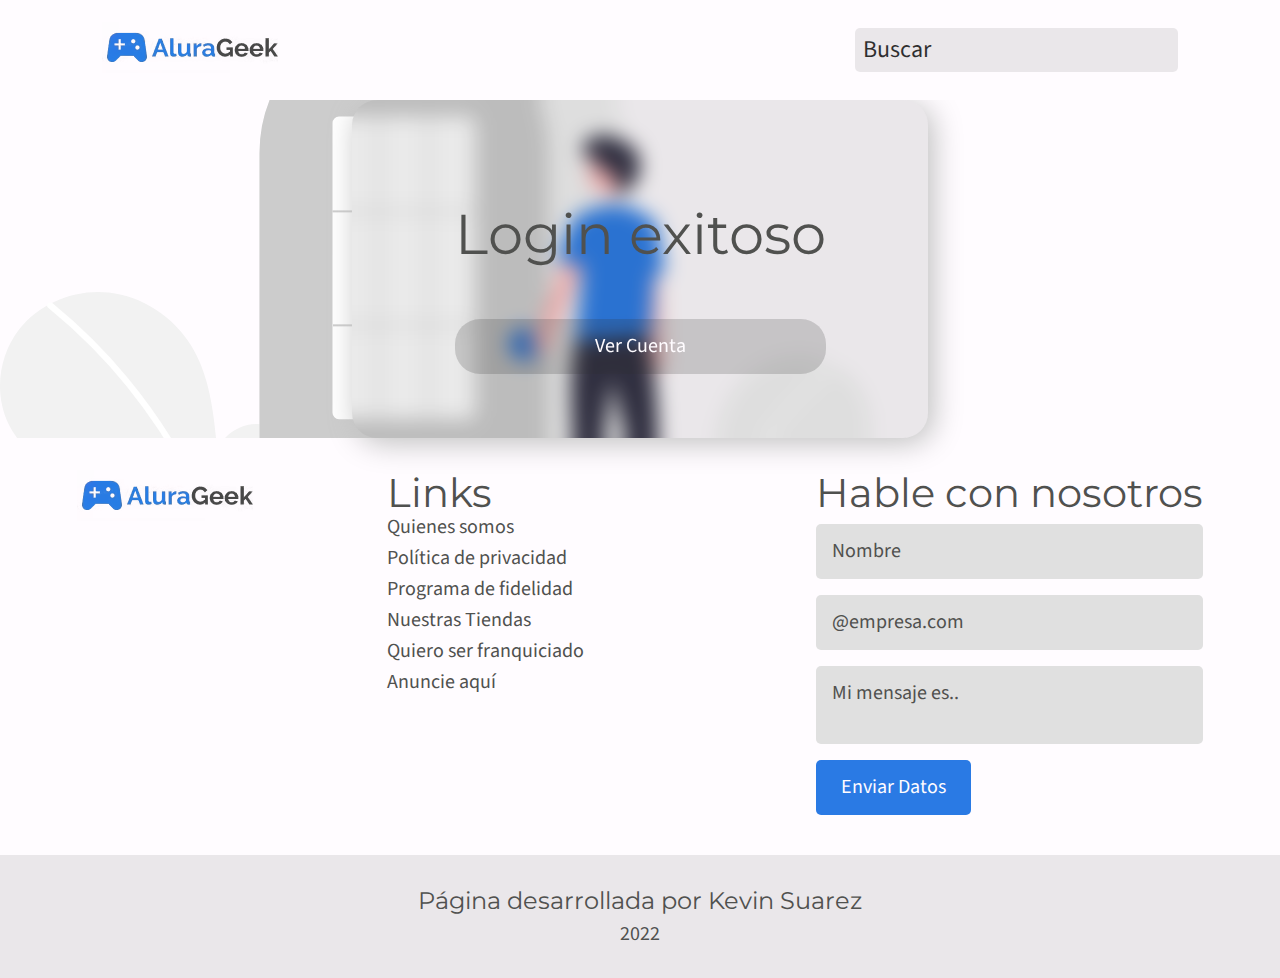
<file: login/acceso.html>
<!DOCTYPE html>
<html lang="es">

<head>
    <meta charset="UTF-8">
    <meta http-equiv="X-UA-Compatible" content="IE=edge">
    <meta name="viewport" content="width=device-width, initial-scale=1.0">
    <title>Alura: Login</title>
    <link rel="stylesheet" href="https://cdnjs.cloudflare.com/ajax/libs/font-awesome/6.2.0/css/all.min.css"
        integrity="sha512-xh6O/CkQoPOWDdYTDqeRdPCVd1SpvCA9XXcUnZS2FmJNp1coAFzvtCN9BmamE+4aHK8yyUHUSCcJHgXloTyT2A=="
        crossorigin="anonymous" referrerpolicy="no-referrer" />
    <link rel="stylesheet" href="../css/reset.css">
    <link rel="stylesheet" href="../css/normalize.css">
    <link rel="stylesheet" href="../css/root.css">
    <link rel="stylesheet" href="../css/nav__bar.css">
    <link rel="stylesheet" href="../css/footer.css">
    <link rel="stylesheet" href="../css/acceso.css">

</head>

<body>

    <nav>
        <div class="barra__navegacion">
            <div class="logo">
                <a href="../"><img src="../recursos/logo/Alurageek__logo.avif" alt="Logo Alura Geek"></a>
            </div>
    
            <div class="espacioinput">
                <input type="text" placeholder="Buscar">
                <button type="submit" class="btn fa-solid fa-magnifying-glass"></button>
            </div>
    
    
    
            <div class="busqueda__movil">
                <button class="fa-solid fa-magnifying-glass"></button>
            </div>
        </div>
    </nav>
    
    
    
    <div class="separador">
    
    </div>



    <main>

        <div class="container">
            <div class="traslucido">
                <div class="header">
        
                    <div class="icon">
                        <i class="fa-solid fa-circle-check"></i>
                    </div>
        
                    <div class="text">
                        <h1>
                            Login exitoso
                        </h1>

                        <a href="../productos/" class="submit">Ver Cuenta</a>
                    </div>
                </div>
            </div>
        </div>

        <div class="container error">
            <div class="traslucido">
                <div class="header">
        
                    <div class="icon">
                        <i class="fa-solid fa-circle-exclamation"></i>
                    </div>
        
                    <div class="text">
                        <h1>
                            Error en Login
                        </h1>
        
                        <a href="../login/" class="submit">Intentar con otro correo</a>
                    </div>
                </div>
            </div>
        </div>

    </main>
    


        <div class="container">
            <div class="footer">
        
        
                <div class="acordeon">
                    <div class="logo">
                        <a href="../"><img src="../recursos/logo/Alurageek__logo.avif" alt="logo Alura Geek"></a>
                    </div>
        
                    <div class="info">
                        <div class="links">
                            <h2>Links</h2>
                            <p><a href="#">Quienes somos</a></p>
                            <p><a href="#">Política de privacidad</a></p>
                            <p><a href="#">Programa de fidelidad</a></p>
                            <p><a href="#">Nuestras Tiendas</a></p>
                            <p><a href="#">Quiero ser franquiciado</a></p>
                            <p><a href="#">Anuncie aquí</a></p>
                        </div>
                    </div>
                </div>
        
        
                <div class="newsletter">
                    <h2>Hable con nosotros</h2>
        
                    <form>
                        <input type="text" id="nombre" name="nombre" placeholder="Nombre" required>
        
                        <input type="email" id="email" name="email" placeholder="@empresa.com" required>
        
                        <textarea id="mensaje" name="mensaje" placeholder="Mi mensaje es.."></textarea>
        
                        <input type="submit" value="Enviar Datos">
                    </form>
                </div>
        
        
        
            </div>
        </div>
        
        <footer>
            <div class="container">
                <div class="derechos">
                    <h2>Página desarrollada por Kevin Suarez</h2>
                    <p><i class="fa-regular fa-copyright"></i> 2022</p>
                </div>
            </div>
        </footer>
</body>

</html>
</file>
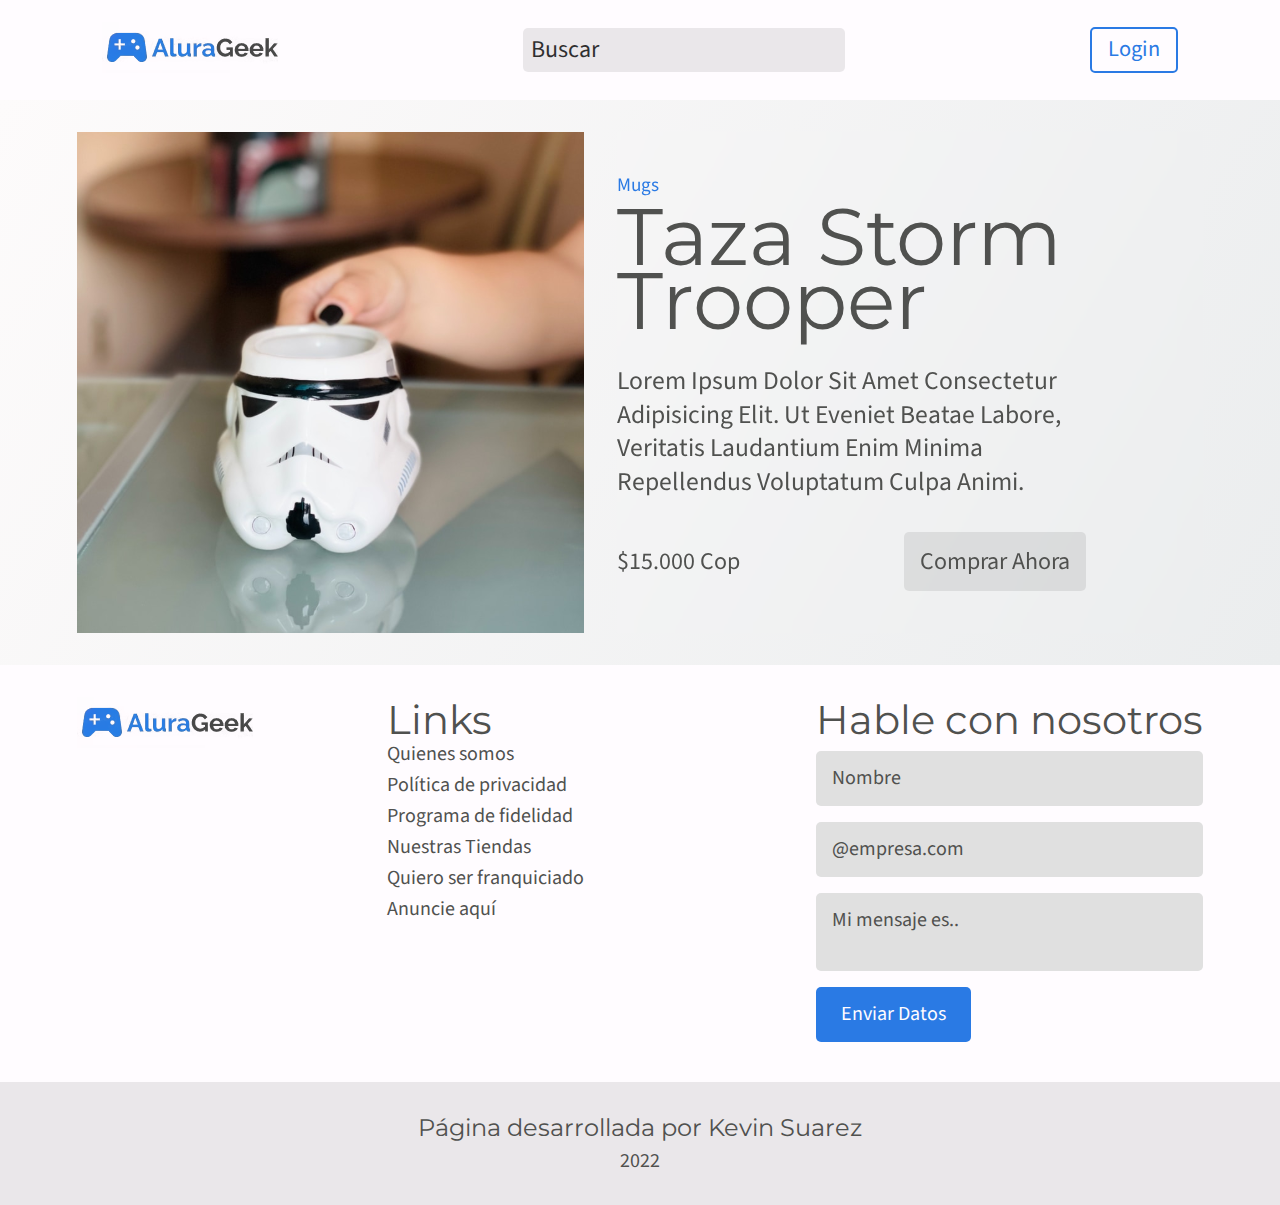
<file: productos/tasa-storm-trooper.html>
<!DOCTYPE html>
<html lang="es">

<head>
    <meta charset="UTF-8">
    <meta http-equiv="X-UA-Compatible" content="IE=edge">
    <meta name="viewport" content="width=device-width, initial-scale=1.0">
    <title>Alura Geek: Productos</title>
    <link rel="stylesheet" href="https://cdnjs.cloudflare.com/ajax/libs/font-awesome/6.2.0/css/all.min.css"
        integrity="sha512-xh6O/CkQoPOWDdYTDqeRdPCVd1SpvCA9XXcUnZS2FmJNp1coAFzvtCN9BmamE+4aHK8yyUHUSCcJHgXloTyT2A=="
        crossorigin="anonymous" referrerpolicy="no-referrer" />
    <link rel="stylesheet" href="../css/reset.css">
    <link rel="stylesheet" href="../css/normalize.css">
    <link rel="stylesheet" href="../css/root.css">
    <link rel="stylesheet" href="../css/nav__bar.css">
    <link rel="stylesheet" href="../css/footer.css">
    <link rel="stylesheet" href="../css/products__estilos.css">
</head>

<body>
    <nav>
        <div class="barra__navegacion">
            <div class="logo">
                <a href="../"><img src="../recursos/logo/Alurageek__logo.avif" alt="Logo Alura Geek"></a>
            </div>
        
            <div class="espacioinput">
                <input type="text" placeholder="Buscar">
                <button type="submit" class="btn fa-solid fa-magnifying-glass"></button>
            </div>
        
            <div class="login">
                <a href="../login/" class="btn__login">
                    <p>Login</p>
                </a>
                <a href="login/" class="btn__admin">
                    <p>Menú admin</p>
                </a>
            </div>
        
            <div class="busqueda__movil">
                <button class="fa-solid fa-magnifying-glass"></button>
            </div>
        </div>
    </nav>

    <div class="separador">
    
    </div>

    
    <main>
        <div class="container">
            <div class="contenido">
                <div class="image">
                    <img src="../recursos/product__images/stormtroppercup.svg" alt="">
                </div>
                
                <div class="texto">

                    <div class="categoria">
                        <p><i class="fa-solid fa-mug-saucer"></i> Mugs</p>
                    </div>

                    <div class="header">
                        <h2>Taza storm trooper</h2>
                    </div>
                    
                    <div class="descripcion">
                        Lorem ipsum dolor sit amet consectetur adipisicing elit. Ut eveniet beatae labore, veritatis laudantium
                        enim minima repellendus voluptatum culpa animi.
                    </div>

                    <div class="precio">
                        <div class="valor">
                            <p>$15.000 Cop</p>
                        </div>

                        <div class="btn">
                            <a href="#">Comprar ahora</a>
                        </div>
                    </div>

                </div>
            </div>
        </div>
    </main>


    <div class="container">
        <div class="footer">
    
    
            <div class="acordeon">
                <div class="logo">
                    <a href="../"><img src="../recursos/logo/Alurageek__logo.avif" alt="logo Alura Geek"></a>
                </div>
    
                <div class="info">
                    <div class="links">
                        <h2>Links</h2>
                        <p><a href="#">Quienes somos</a></p>
                        <p><a href="#">Política de privacidad</a></p>
                        <p><a href="#">Programa de fidelidad</a></p>
                        <p><a href="#">Nuestras Tiendas</a></p>
                        <p><a href="#">Quiero ser franquiciado</a></p>
                        <p><a href="#">Anuncie aquí</a></p>
                    </div>
                </div>
            </div>
    
    
            <div class="newsletter">
                <h2>Hable con nosotros</h2>
    
                <form>
                    <input type="text" id="nombre" name="nombre" placeholder="Nombre" required>
    
                    <input type="email" id="email" name="email" placeholder="@empresa.com" required>
    
                    <textarea id="mensaje" name="mensaje" placeholder="Mi mensaje es.."></textarea>
    
                    <input type="submit" value="Enviar Datos">
                </form>
            </div>
    
    
    
        </div>
    </div>
    
    <footer>
        <div class="container">
            <div class="derechos">
                <h2>Página desarrollada por Kevin Suarez</h2>
                <p><i class="fa-regular fa-copyright"></i> 2022</p>
            </div>
        </div>
    </footer>

</body>

</html>
</file>
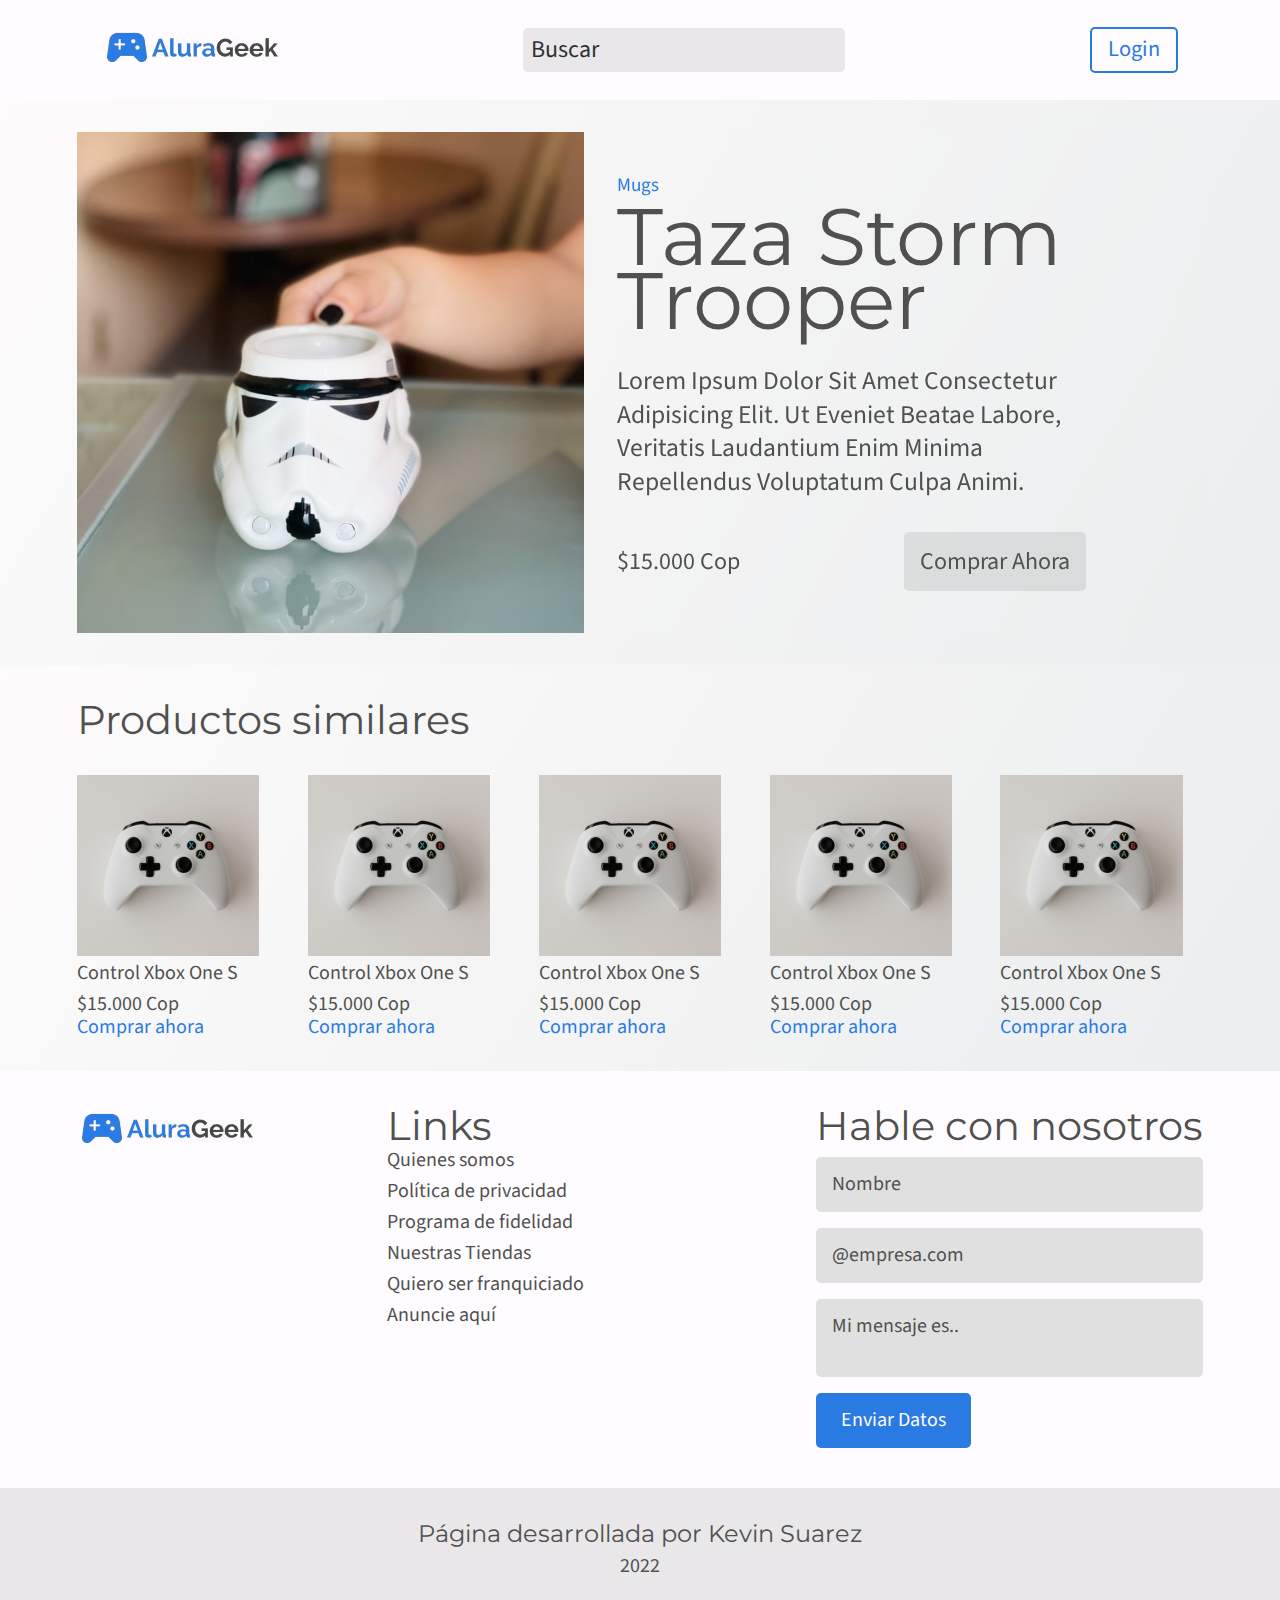
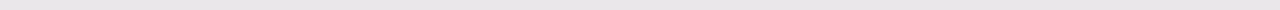
<file: productos/taza-storm-trooper.html>
<!DOCTYPE html>
<html lang="es">

<head>
    <meta charset="UTF-8">
    <meta http-equiv="X-UA-Compatible" content="IE=edge">
    <meta name="viewport" content="width=device-width, initial-scale=1.0">
    <title>Alura Geek: Productos</title>
    <link rel="stylesheet" href="https://cdnjs.cloudflare.com/ajax/libs/font-awesome/6.2.0/css/all.min.css"
        integrity="sha512-xh6O/CkQoPOWDdYTDqeRdPCVd1SpvCA9XXcUnZS2FmJNp1coAFzvtCN9BmamE+4aHK8yyUHUSCcJHgXloTyT2A=="
        crossorigin="anonymous" referrerpolicy="no-referrer" />
    <link rel="stylesheet" href="../css/reset.css">
    <link rel="stylesheet" href="../css/normalize.css">
    <link rel="stylesheet" href="../css/root.css">
    <link rel="stylesheet" href="../css/nav__bar.css">
    <link rel="stylesheet" href="../css/footer.css">
    <link rel="stylesheet" href="../css/products__estilos.css">
</head>

<body>
    <nav>
        <div class="barra__navegacion">
            <div class="logo">
                <a href="../"><img src="../recursos/logo/Alurageek__logo.avif" alt="Logo Alura Geek"></a>
            </div>
        
            <div class="espacioinput">
                <input type="text" placeholder="Buscar">
                <button type="submit" class="btn fa-solid fa-magnifying-glass"></button>
            </div>
        
            <div class="login">
                <a href="../login/" class="btn__login">
                    <p>Login</p>
                </a>
                <a href="login/" class="btn__admin">
                    <p>Menú admin</p>
                </a>
            </div>
        
            <div class="busqueda__movil">
                <button class="fa-solid fa-magnifying-glass"></button>
            </div>
        </div>
    </nav>

    <div class="separador">
    
    </div>

    
    <main>
        <div class="container">
            <div class="contenido">
                <div class="image">
                    <img src="../recursos/product__images/stormtroppercup.svg" alt="">
                </div>
                
                <div class="texto">

                    <div class="categoria">
                        <p><i class="fa-solid fa-mug-saucer"></i> Mugs</p>
                    </div>

                    <div class="header">
                        <h2>Taza storm trooper</h2>
                    </div>
                    
                    <div class="descripcion">
                        Lorem ipsum dolor sit amet consectetur adipisicing elit. Ut eveniet beatae labore, veritatis laudantium
                        enim minima repellendus voluptatum culpa animi.
                    </div>

                    <div class="precio">
                        <div class="valor">
                            <p>$15.000 Cop</p>
                        </div>

                        <div class="btn">
                            <a href="#">Comprar ahora</a>
                        </div>
                    </div>

                </div>
            </div>
        </div>

        <div class="container productos__similares">
            <div class="header">
                <h2>Productos similares</h2>
            </div>

            <div class="card">

                <div class="card__product">
                    <div class="card__image">
                        <img src="../recursos/product__images/controlxbox.svg" alt="">
                    </div>
                    <div class="card__contenido">
                        <div class="titulo">
                            <p>Control Xbox One S</p>
                        </div>
                        <div class="card__precio">
                            <p>$15.000 Cop</p>
                        </div>
                        <div class="accion">
                            <a href="#">Comprar ahora</a>
                        </div>
                    </div>
                </div>

                <div class="card__product">
                    <div class="card__image">
                        <img src="../recursos/product__images/controlxbox.svg" alt="">
                    </div>
                    <div class="card__contenido">
                        <div class="titulo">
                            <p>Control Xbox One S</p>
                        </div>
                        <div class="card__precio">
                            <p>$15.000 Cop</p>
                        </div>
                        <div class="accion">
                            <a href="#">Comprar ahora</a>
                        </div>
                    </div>
                </div>

                <div class="card__product">
                    <div class="card__image">
                        <img src="../recursos/product__images/controlxbox.svg" alt="">
                    </div>
                    <div class="card__contenido">
                        <div class="titulo">
                            <p>Control Xbox One S</p>
                        </div>
                        <div class="card__precio">
                            <p>$15.000 Cop</p>
                        </div>
                        <div class="accion">
                            <a href="#">Comprar ahora</a>
                        </div>
                    </div>
                </div>

                <div class="card__product">
                    <div class="card__image">
                        <img src="../recursos/product__images/controlxbox.svg" alt="">
                    </div>
                    <div class="card__contenido">
                        <div class="titulo">
                            <p>Control Xbox One S</p>
                        </div>
                        <div class="card__precio">
                            <p>$15.000 Cop</p>
                        </div>
                        <div class="accion">
                            <a href="#">Comprar ahora</a>
                        </div>
                    </div>
                </div>

                <div class="card__product">
                    <div class="card__image">
                        <img src="../recursos/product__images/controlxbox.svg" alt="">
                    </div>
                    <div class="card__contenido">
                        <div class="titulo">
                            <p>Control Xbox One S</p>
                        </div>
                        <div class="card__precio">
                            <p>$15.000 Cop</p>
                        </div>
                        <div class="accion">
                            <a href="#">Comprar ahora</a>
                        </div>
                    </div>
                </div>

            </div>

        </div>

    </main>


    <div class="container">
        <div class="footer">
    
    
            <div class="acordeon">
                <div class="logo">
                    <a href="../"><img src="../recursos/logo/Alurageek__logo.avif" alt="logo Alura Geek"></a>
                </div>
    
                <div class="info">
                    <div class="links">
                        <h2>Links</h2>
                        <p><a href="#">Quienes somos</a></p>
                        <p><a href="#">Política de privacidad</a></p>
                        <p><a href="#">Programa de fidelidad</a></p>
                        <p><a href="#">Nuestras Tiendas</a></p>
                        <p><a href="#">Quiero ser franquiciado</a></p>
                        <p><a href="#">Anuncie aquí</a></p>
                    </div>
                </div>
            </div>
    
    
            <div class="newsletter">
                <h2>Hable con nosotros</h2>
    
                <form>
                    <input type="text" id="nombre" name="nombre" placeholder="Nombre" required>
    
                    <input type="email" id="email" name="email" placeholder="@empresa.com" required>
    
                    <textarea id="mensaje" name="mensaje" placeholder="Mi mensaje es.."></textarea>
    
                    <input type="submit" value="Enviar Datos">
                </form>
            </div>
    
    
    
        </div>
    </div>
    
    <footer>
        <div class="container">
            <div class="derechos">
                <h2>Página desarrollada por Kevin Suarez</h2>
                <p><i class="fa-regular fa-copyright"></i> 2022</p>
            </div>
        </div>
    </footer>

</body>

</html>
</file>
<file: css/root.css>
@import url('https://fonts.googleapis.com/css2?family=Montserrat:wght@400;900&family=Source+Sans+Pro:wght@400;900&display=swap');

:root{
    --blanco : #FFFCFF;
    --gris : #50514F;
    --gris__opaco : hsla(0, 0%, 20%, 0.103);
    --azul: #2A7AE4;
    --azul__opaco: hsla(214, 78%, 53%, 0.767);
    --rojo: #F03A47;

    --montserrat: 'Montserrat', sans-serif;
    --sans__pro: 'Source Sans Pro', sans-serif;
}

/* width */
::-webkit-scrollbar {
  width: 10px;
}

/* Track */
::-webkit-scrollbar-track {
  box-shadow: inset 0 0 5px var(--gris);
}

/* Handle */
::-webkit-scrollbar-thumb {
  background: var(--azul__opaco);
    transition: .5s;
}

::-webkit-scrollbar-thumb:hover{
    background-color: var(--azul);
    transition: .5s ease-in-out;
}

html{
    scroll-behavior: smooth;
}

body{
    background-color: var(--blanco);
    font-family: var(--sans__pro);
    font-size: 1.25rem;
    color: var(--gris);
}

h1{
    font-family: var(--montserrat);
    font-size: 3.5rem;
}

h2{
    font-size: 2.5rem;
    font-family: var(--montserrat);
}

.container{
    padding: 2rem 6%;
}

.separador{
    width: 100%;
    height: 100px;
}



@media screen and (max-width: 768px) {
    h1{
    font-size: 2.5rem;
}

h2{
    font-size: 1.5rem;
}
}

@media screen and (max-width: 450px) {
    .container{
        padding: 1rem 4%;
    }

    h1{
        font-size: 2rem;
    }

    h2{
        font-size: 1.3rem;
    }
}
</file>
<file: css/nav__bar.css>
nav{
    background-color: var(--blanco);
    display: flex;
    flex-direction: row;
    position: fixed;
    top: 0; left: 0; right: 0;
    z-index: 999;
}

.barra__navegacion .logo{
    transition: .5s;
}

.barra__navegacion .logo:hover{
    transform: scale(1.12);
    transition: .5s ease-in-out;
}

.busqueda__movil{
    display: none;
}

.barra__navegacion{
    display: flex;
    height: 100px;
    width: 100%;
    padding: 0 8%;
    justify-content: space-between;
    align-items: center;
    margin: auto;
}

.barra__navegacion .logo{
    float: left;
}

.espacioinput{
    display: flex;
    width: 30%;
    background-color: var(--gris__opaco);
    justify-content: space-between;
    padding: .5rem;
    border-radius: 5px;
}

.barra__navegacion .login{
    width: fit-content;
    
}

.barra__navegacion .login p{
    border: solid 2.5px var(--azul);
    text-align: center;
    padding-top: .5rem; padding-bottom: .5rem;
    font-size: 1.4rem;
    color: var(--azul);
    transition: .5s;
    padding-left: 1rem; padding-right: 1rem;
    border-radius: 5px;
}

.barra__navegacion .login p:hover{
    background-color: var(--azul);
    color: var(--blanco);
    transition: all .5s linear;
    opacity: .8;
}

.barra__navegacion .login p:active{
    opacity: .6;
}

.espacioinput input[type="text"]{
    opacity: .8;
    width: 100%;
    color: black;
    font-size: 1.5rem;
}

.espacioinput button[type="submit"]{
    padding: 0 .5rem 0 .5rem;
    cursor: pointer;    
}

.espacioinput button[type="submit"]:hover{
    color: var(--azul);
    opacity: .8;
}

.login .btn__admin{
    display: none;
}


/*Tablet query*/

@media screen and (max-width:768px) {
    .barra__navegacion .logo img{
        width: 120px;
    }

    .espacioinput{
    width: 50%;
    padding: 1rem;
    border-radius: 45px;
}

    .barra__navegacion .login{
    width: 20%;
}


    .barra__navegacion .login p{
    padding-top: 1rem; padding-bottom: 1rem;
    font-size: 1.5rem;
    color: var(--azul);
    transition: .5s;
    }
    
}

@media screen and (max-width:450px) {
    .barra__navegacion .logo img{
        width: 120px;
    }

    .espacioinput{
    display: none;
}

    .barra__navegacion .login{
    width: 35%;
}


    .barra__navegacion .login p{
    padding-top: 1rem; padding-bottom: 1rem;
    font-size: 1.2rem;
    color: var(--azul);
    transition: .5s;
    }

    .busqueda__movil{
        display: block;
    }

    
}
</file>
<file: css/banner__landing__page.css>
.banner{
    position: relative;
    top: 100px;
    height: 50vh;
    width: 100%;
    display: flex;
    flex-direction: column;
    background: url(../recursos/banner/banner-image.avif) no-repeat;
    background-size: cover;
    background-position: center;
    margin-bottom: 4rem;
}

.banner .banner__contenido{
    display: flex;
    flex-direction: column;
    width: 80%;
    margin-left: auto; margin-right: auto;
    margin-top: auto; margin-bottom: auto;
    background-color: #50514f2f;
    padding: 3rem;
    backdrop-filter: blur(5px);
    border-radius: 5px;
}

.banner__contenido .titulo{
    font-size: 4rem;
    color: var(--blanco);
    margin: 0;
    padding-bottom: 1.5rem;
}

.banner__contenido .subtitulo{
    font-size: 2rem;
    color: var(--blanco);
    padding-bottom: 1.5rem;
}

.banner__contenido .banner__accion{
    padding: 1rem 0;
}

.banner__contenido .banner__accion .btn{
    padding: 1rem;
    color: var(--blanco);
    background-color: var(--azul);
    border-radius: 5px;
    box-shadow: 2px 1px 25px var(--negro);
}

.banner__contenido .banner__accion .btn:hover{
    opacity: .8;
}

.banner__contenido .banner__accion .btn:active{
    opacity: .6;
}




@media screen and (max-width:768px) {
    .banner{
        background-size: cover;
        background-position: center;
        height: 45vh;
        
    }

    .banner .banner__contenido{
    width: 90%;
        backdrop-filter: blur(2px);
        padding: 2rem;
    }

    .banner__contenido .titulo{
    font-size: 3rem;
    padding-bottom: 1rem;
}

.banner__contenido .subtitulo{
    font-size: 1.8rem;
    padding-bottom: .5rem;
}
}

@media screen and (max-width:450px) {

    .banner{
    margin-bottom: .5rem;
    }

    .banner{
        background-size: cover;
        background-position: center;
        height: 45vh;
    }

    .banner .banner__contenido{
    padding: 1rem;
        backdrop-filter: blur(2px);
}

    .banner__contenido .titulo{
    font-size: 1.8rem;
    padding-bottom: 1rem;
    width: 100%;
}

.banner__contenido .subtitulo{
    font-size: 1.25rem;
    padding-bottom: .5rem;
    width: 90%;
}

.banner__contenido .banner__accion .btn{
    padding: .5rem;
    border-radius: 5px;
}
}
</file>
<file: css/cards.css>
.container .cards {
    width: 100%;
    display: flex;
    flex-direction: column;
}

.cards .cards__header{
    display: flex;
    flex-direction: row;
    justify-content: space-between;
    align-items: baseline;
    padding: 2rem 0;
}

.cards__header .cards__header__btn{
    color: var(--azul);
    font-size: 1.5rem;
    transition: .5s;
}

.cards__header .cards__header__btn:hover{
    opacity: .8;
    transition: .5s ease-in-out;
}

.cards__header .cards__header__btn:active{
    opacity: .8;
    transition: .5s ease-in-out;
}

.cards__header .cards__header__btn i{
    padding-right: .5rem;
    vertical-align: middle;
}

.cards .cards__productos{
    display: flex;
    flex-wrap: wrap;
    width: 100%;
    justify-content: space-between;

}

.cards .cards__productos .cards__productos__new{
    display: flex;
    flex-direction: column;
    width: 15%; 
    transition: .5s;
    justify-content: space-between;
}

.cards__productos__new .cards__productos__new__contenido{
    display: flex;
    flex-direction: column;
    transition: .5s;
}



.cards .cards__productos .cards__productos__new .cards__productos__image img{
    display: flex;
    justify-content: center;
    align-items: center;
    margin-left: auto; margin-right: auto;
    width: 250px;
    border-radius: 5px;
    border: 2px solid var(--negro);
}

.cards__productos__new .cards__productos__new__contenido .cards__productos__titulo{
    padding: .5rem 0;
    font-size: 1.5rem;
    text-transform: capitalize;
}

.cards__productos__new .cards__productos__new__contenido .cards__productos__precio{
    text-transform: uppercase;
    font-weight: bold;
    font-size: 1.3rem;
    padding-bottom: .5rem;
}

.cards__productos__new .cards__productos__new__contenido .cards__productos__btn{
    text-transform: capitalize;
    color: var(--azul);
}

 @media screen and (max-width:768px) {

    .cards .cards__productos{
        justify-content: flex-start;
        padding: 0 .5rem;
        margin-left: auto; margin-right: auto;
    }

    .cards .cards__productos .cards__productos__new{
    display: flex;
    width: 25%;
     padding: 0 .5rem;
}

}

@media screen and (max-width: 500px) {

       
    
    .cards__productos__new .cards__productos__new__contenido{
    padding: .5rem;
}

    .cards .cards__productos .cards__productos__new{
    display: flex;
    width: 50%; 
}



    .cards .cards__productos .cards__productos__new .cards__productos__image img{
        height: 200px;
        object-fit: cover;
    }

    .cards .cards__productos .cards__productos__new .cards__productos__image .position__right{
        object-position: right;
    }

    .cards .cards__productos .cards__productos__new .cards__productos__image .position__left{
        object-position: left;
    }

    .cards .cards__productos .cards__productos__new{
    padding: 0;
}

.cards .cards__productos{
    padding: 0;
}

}
</file>
<file: css/footer.css>
.footer{
    width: 100%;
    display: flex;
    flex-direction: row;
    justify-content: space-between;
    margin: auto;
}

.footer .info p{
    margin-bottom: .5rem;
}


.footer .acordeon{
    margin-left: 0; margin-right: auto;
    display: flex;
    width: 45%;
    justify-content: space-between;
    float: left;
}

.footer .newsletter form{
    display: flex;
    flex-direction: column;
}

.footer .newsletter form input[type="text"]{
    padding: 1rem;
    border-radius: 5px;
    color: var(--gris);
    margin: .5rem 0;
    border-radius: 5px;
background: #e0e0e0;

}

.footer .newsletter form input[type="email"]{
    padding: 1rem;
    border-radius: 5px;
    color: var(--gris);
    margin: .5rem 0;
    border-radius: 5px;
background: #e0e0e0;

}

.footer .newsletter form textarea{
    padding: 1rem;
    border-radius: 5px;
    color: var(--gris);
    margin: .5rem 0;

    border-radius: 5px;
background: #e0e0e0;

}

.footer .newsletter form input[type="submit"]{
    padding: 1rem;
    border-radius: 5px;
    color: var(--blanco);
    width: 40%;
    text-align: center;
    cursor: pointer;
    margin: .5rem 0;
    border-radius: 5px;
background: var(--azul);


}

footer{
    display: block;
    background-color: var(--gris__opaco);
    
}

footer h2{
    text-align: center;
    font-size: 1.5rem;
    margin-bottom: .5rem;
}

footer p{
    text-align: center;
}


@media screen and (max-width:768px) {
    .footer .info {
        display: flex;
        flex-direction: column;
    }

    .footer .acordeon{
    display: flex;
    flex-direction: column;
    width: 60%;
    justify-content: flex-start;
    margin-top: 0;
}
    
}

@media screen and (max-width:500px) {


    .footer .links{
        width: 100%;
    }

    .footer{
        display: flex;
        flex-direction: column;
    }

    .footer .logo{
        padding-bottom: 1rem;
    }

    .footer .links{
        padding-bottom: 1rem;
        margin-left: 2rem; margin-right: auto;
    }

    .footer .links h2{
        font-weight: bold;
        padding-bottom: .5rem;
    }

    .footer .newsletter form input[type="submit"]{
    width: 100%;
}

    
}
</file>
<file: css/formulario__productos.css>
<<<<<<< HEAD
.login .btn__admin{
    display: flex;
}

.login .btn__login{
    display: none;
}

main .container{
    display: flex;
    flex-direction: column;
    width: 100%;
    height: auto;
    background: url(../recursos/banner/banner__formulario__productos.svg) no-repeat;
    background-position: center;
}

.container .panel{
    width: 70%;
    display: flex;
    margin: auto;
    padding: 5rem 1rem;
    flex-direction: column;
    justify-content: center;
    align-items: center;
    background-color: var(--gris__opaco);
    backdrop-filter: blur(10px);
    border-radius: 15px;
    box-shadow:  20px 20px 60px #bebebe,
    -20px -20px 60px #ffffff;
}


.container .panel .header .titulo h2{
    font-size: 2rem;
    text-transform: capitalize;
    margin-bottom: 2rem;
}

.formulario__contenido{
    display: flex;
    width: 100%;
    flex-direction: column;
}

.formulario__contenido .formulario{
    display: flex;
    flex-direction: column;
    width: 90%;
    margin: auto;
}

.formulario__contenido .formulario input{
    background-color: var(--gris__opaco);
    margin: 1rem 0;
    padding: 1rem;
    border-radius: 7.5px;
    backdrop-filter: blur(15px);
}

.formulario__contenido .formulario textarea{
    background-color: var(--gris__opaco);
    margin: 1rem 0;
    padding: 1rem;
    border-radius: 7.5px;
    backdrop-filter: blur(15px);
}

.formulario__contenido .formulario input[type="submit"]{
    background-color: var(--gris__opaco);
    margin: 1rem 0;
    padding: 1rem;
    border-radius: 45px;
    backdrop-filter: blur(15px);
    text-align: center;
    cursor: pointer;
    transition: .5s ease-in-out;
}

.formulario__contenido .formulario input[type="submit"]:hover{
    background-color: var(--gris);
    transition: .5s ease-in-out;
    color: var(--blanco);
}

@media screen and (max-width:800px) {
    .container .panel{
    width: 80%;
    padding: 2rem 1rem;
}

.barra__navegacion .login p{
    font-size: 1.2rem;
    padding: .5rem;
}

.container .panel{
    width: 100%;
    padding: 2rem 1rem;
}
}

@media screen and (max-width:500px) {
    .container .panel{
    box-shadow: none;
}
=======
.login .btn__admin{
    display: flex;
}

.login .btn__login{
    display: none;
}

main .container{
    display: flex;
    flex-direction: column;
    width: 100%;
    height: auto;
    background: url(../recursos/banner/banner__formulario__productos.svg) no-repeat;
    background-position: center;
}

.container .panel{
    width: 70%;
    display: flex;
    margin: auto;
    padding: 5rem 1rem;
    flex-direction: column;
    justify-content: center;
    align-items: center;
    background-color: var(--gris__opaco);
    backdrop-filter: blur(10px);
    border-radius: 15px;
    box-shadow:  20px 20px 60px #bebebe,
    -20px -20px 60px #ffffff;
}


.container .panel .header .titulo h2{
    font-size: 2rem;
    text-transform: capitalize;
    margin-bottom: 2rem;
}

.formulario__contenido{
    display: flex;
    width: 100%;
    flex-direction: column;
}

.formulario__contenido .formulario{
    display: flex;
    flex-direction: column;
    width: 90%;
    margin: auto;
}

.formulario__contenido .formulario input{
    background-color: var(--gris__opaco);
    margin: 1rem 0;
    padding: 1rem;
    border-radius: 7.5px;
    backdrop-filter: blur(15px);
}

.formulario__contenido .formulario textarea{
    background-color: var(--gris__opaco);
    margin: 1rem 0;
    padding: 1rem;
    border-radius: 7.5px;
    backdrop-filter: blur(15px);
}

.formulario__contenido .formulario input[type="submit"]{
    background-color: var(--gris__opaco);
    margin: 1rem 0;
    padding: 1rem;
    border-radius: 45px;
    backdrop-filter: blur(15px);
    text-align: center;
    cursor: pointer;
    transition: .5s ease-in-out;
}

.formulario__contenido .formulario input[type="submit"]:hover{
    background-color: var(--gris);
    transition: .5s ease-in-out;
    color: var(--blanco);
}

@media screen and (max-width:800px) {
    .container .panel{
    width: 80%;
    padding: 2rem 1rem;
}

.barra__navegacion .login p{
    font-size: 1.2rem;
    padding: .5rem;
}

.container .panel{
    width: 100%;
    padding: 2rem 1rem;
}
>>>>>>> 745d74967e094510c347534c195192e6048a9318
}
</file>
<file: css/login.css>
nav .barra__navegacion .espacioinput{
    display: flex;
    margin: auto;
}

main .container{
    padding: 0;
}

.container .login__panel{
    width: 100%;
    background: url(../recursos/banner/login__banner.svg) no-repeat;
    background-size: auto;
    background-position: center;
    height: 60vh;
    display: flex;
    flex-direction: column;
    justify-content: center;
    align-items: center;
    
}

.container .login__panel .background{
    display: flex;
    flex-direction: column;
    padding: 4rem 2rem;
    width: 45%;
    border-radius: 15px;
    background-color: var(--gris__opaco);
    border-radius: 25px;
    box-shadow:  5px 5px 30px #bebebe;
    color: var(--gris);
    backdrop-filter: blur(10px);
}

.container .login__panel .login__panel__header{
    text-align: center;
    padding-bottom: 1rem;
}

.container .login__panel .login__panel__formulario{
    display: flex;
    width: 100%;
    flex-direction: column;
}

.container .login__panel .login__panel__formulario form{
    display: flex;
    flex-direction: column;
    width: 100%;
    padding: 2rem 0;
}

.container .login__panel .login__panel__formulario form input[type="email"],
.container .login__panel .login__panel__formulario form input[type="password"]{ 
    background-color: var(--gris__opaco);
    padding: 1rem;
    margin-bottom: 1rem;
    border-radius: 25px;
    border-radius: 50px;

}

input:-webkit-autofill,
input:-webkit-autofill:hover, 
input:-webkit-autofill:focus, 
input:-webkit-autofill:active{
    border-radius: 50px;
background: #e0e0e0;
box-shadow:  20px 20px 60px #bebebe,
             -20px -20px 60px #ffffff;
}

/*Botones temporales para redirection del formulario*/

.container .login__panel .login__panel__formulario form .submit{
    background-color: var(--gris__opaco);
    color: var(--blanco);
    padding: 1rem;
    text-align: center;
    margin-top: 1rem;
    border-radius: 25px;
    backdrop-filter: blur(20px);
    cursor: pointer;
    transition: .5s;
}

/*Botones temporales para redirection del formulario*/

.container .login__panel .login__panel__formulario form .submit:hover{
    background-color: var(--gris);
    transition: all .5s ease-out ;
}

@media screen and (max-width:1000px) {
    .container .login__panel .background{
    width: 55%;
}
}

@media screen and (max-width:700px) {
    .container .login__panel .background{
    width: 75%;
}
}

@media screen and (max-width:450px) {
    .container .login__panel .background{
    width: 85%;
}
}

@media screen and (max-width:360px) {
    .container .login__panel .background{
    width: 100%;
    border-radius: 0;
}
}

@media screen and (max-width:450px) {
    nav .barra__navegacion .espacioinput{
        display: none;
    }
}
</file>
<file: css/productos.css>
.container .cards .cards__header__btn.btn{
    background-color: var(--azul);
    color: var(--blanco);
    padding: 1rem;
    border-radius: 5px;
    font-size: 1.2rem;
}

.cards__productos__new{
    margin-bottom: 2rem;
}

.container .container__productos__lista{
    display: flex;
    flex-direction: row;
}

.cards .cards__productos .cards__productos__new .cards__productos__new__contenido .cards__productos__image .icons{
    display: flex;
    margin-left: auto;
    width: 100%;
    padding: .5rem;
    justify-content: flex-end;
    background-color: var(--gris__opaco);
-webkit-border-top-left-radius: 5px;
-webkit-border-top-right-radius: 5px;
-moz-border-radius-topleft: 5px;
-moz-border-radius-topright: 5px;
border-top-left-radius: 5px;
border-top-right-radius: 5px;
}

.cards .cards__productos .cards__productos__new .cards__productos__new__contenido .cards__productos__image .icons .editar a{
    color: var(--azul);
    transition: all .5s ease-in-out;
}

.cards .cards__productos .cards__productos__new .cards__productos__new__contenido .cards__productos__image .icons  a:hover{
    text-shadow: 1px 2px 5px var(--gris);
    transition: all .5s ease-in-out;
}

.cards .cards__productos .cards__productos__new .cards__productos__new__contenido .cards__productos__image .icons .eliminar a{
    color: var(--rojo);
}

.cards .cards__productos .cards__productos__new .cards__productos__new__contenido .cards__productos__image img{
    border-radius: 0;
}

.cards .cards__productos .cards__productos__new .cards__productos__new__contenido .cards__productos__image .icons a{
    display: flex;
    width: 100%;
    
    color: var(--gris);
    padding: .5rem;
}

@media screen and (max-width:400px) {

    .container{
        padding: .5rem;
    }

    .container .cards .cards__header .cards__header__titulo h2{
        font-size: 2rem;
    }

    .container .cards .cards__header{
    display: flex;
    flex-direction: column;
    }

    .container .cards .cards__header__btn.btn{

    margin-top: 1rem;    
    padding: 1rem;

}
}
</file>
<file: css/acceso.css>
<<<<<<< HEAD
main .container{
    width: 100%;
    height: calc(100vh - 100px);
}

main .container{
    padding: 0;
    width: 100%;
    background: url(../recursos/banner/loginbanner__succes.svg) no-repeat;
    background-size: auto;
    background-position: left;
    display: flex;
    flex-direction: column;
    justify-content: center;
    align-items: center;
}

.container.error{
    display: none;
}

.container .traslucido{
    display: flex;
    justify-content: center;
    align-items: center;
    flex-direction: column;
    padding: 4rem 2rem;
    width: 45%;
    border-radius: 15px;
    background-color: var(--gris__opaco);
    border-radius: 25px;
    box-shadow:  5px 5px 30px #bebebe;
    color: var(--gris);
    backdrop-filter: blur(10px);
    
}

.container .traslucido .header{

    text-align: center;

}

.container .traslucido .text{
    display: flex;
    flex-direction: column;
}

.container .traslucido .header i{
    font-size: 6.5rem;
    color: var(--azul);
    text-shadow: 5px 5px 30px var(--blanco);
}

/*Botones temporales para redirection del formulario*/

.container .traslucido .submit{
    background-color: var(--gris__opaco);
    color: var(--blanco);
    padding: 1rem;
    text-align: center;
    margin-top: 1rem;
    border-radius: 25px;
    backdrop-filter: blur(20px);
    cursor: pointer;
    transition: .5s;
    width: 100%;
}

/*Botones temporales para redirection del formulario*/

.container .traslucido .submit:hover
{
    background-color: var(--gris);
    transition: all .5s ease-out ;

}

.container .traslucido .submit:active{opacity: .8;}

@media screen and (max-width:768px) {
    .container .traslucido{
    padding: 4rem 2rem;
    width: 95%;
}
}
=======
main .container{
    width: 100%;
    height: calc(100vh - 100px);
}

main .container{
    padding: 0;
    width: 100%;
    background: url(../recursos/banner/loginbanner__succes.svg) no-repeat;
    background-size: auto;
    background-position: left;
    display: flex;
    flex-direction: column;
    justify-content: center;
    align-items: center;
}

.container.error{
    display: none;
}

.container .traslucido{
    display: flex;
    justify-content: center;
    align-items: center;
    flex-direction: column;
    padding: 4rem 2rem;
    
    width: 45%;
    border-radius: 15px;
    background-color: var(--gris__opaco);
    border-radius: 25px;
    box-shadow:  5px 5px 30px #bebebe;
    color: var(--gris);
    backdrop-filter: blur(10px);
    
}

.container .traslucido .header{

    text-align: center;

}

.container .traslucido .text{
    display: flex;
    flex-direction: column;
}

.container .traslucido .header i{
    font-size: 6.5rem;
    color: var(--azul);
    text-shadow: 5px 5px 30px var(--blanco);
}

/*Botones temporales para redirection del formulario*/

.container .traslucido .submit{
    background-color: var(--gris__opaco);
    color: var(--blanco);
    padding: 1rem;
    text-align: center;
    margin-top: 1rem;
    border-radius: 25px;
    backdrop-filter: blur(20px);
    cursor: pointer;
    transition: .5s;
    width: 100%;
}

/*Botones temporales para redirection del formulario*/

.container .traslucido .submit:hover
{
    background-color: var(--gris);
    transition: all .5s ease-out ;

}

.container .traslucido .submit:active{opacity: .8;}
>>>>>>> 745d74967e094510c347534c195192e6048a9318
</file>
<file: css/products__estilos.css>
main .container{
    height: auto;
    width: 100%;
    display: flex;
    background-image: linear-gradient(120deg, #fdfbfb 0%, #ebedee 100%);
}

.container .contenido{
    width: 100%;
    display: flex;
    margin-left: auto; margin-right: auto;
    justify-content: space-between;
}

.contenido .texto{
    display: flex;
    flex-direction: column;
    justify-content: center;
}

.contenido .image{
    height: auto;
    width: 45%;
}


.contenido .image img{
    display: flex;
    justify-content: center;
    align-items: center;
    margin: auto;
    width: 100%;
    height: auto;
}

.contenido .texto{
    width: 52%;
    backdrop-filter: blur(10px);
    text-transform: capitalize;
}

.container .texto .categoria{
    color: var(--azul);
    font-size: 1.2rem;
    margin-bottom: .5rem;
}

.texto .descripcion{
    width: 80%;
    font-size: 1.6rem;
    line-height: 2.1rem;
    margin-bottom: 2rem;
}

.container .texto .categoria i{
    vertical-align: middle;
}

.contenido .texto .header h2{
    width: 80%;
    margin-bottom: 2rem;
    font-size: 5rem;
    line-height: 4rem;
}

.contenido .texto .precio{
    display: flex;
    width: 80%;
    justify-content: space-between;
    align-items: center;
    font-size: 1.5rem;
}

.precio .btn{
    background-color: var(--gris__opaco);
    padding: 1rem;
    border-radius: 5px;
    transition: all .5s;
    transform: .5s;
}

.precio .btn:hover{
    background-color: var(--gris);
    color: var(--blanco);
    transform: scale(1.01);
    transition: all .5s ease-in-out;
}

main .container.productos__similares{
    display: flex;
    flex-direction: column;
}

.container.productos__similares .header{
    margin-bottom: 2rem;
}

.container.productos__similares .card{
    display: flex;
    flex-direction: row;
    width: 100%;
    justify-content: space-between;
    margin: auto;
    flex-wrap: wrap;
}

.container.productos__similares .card .card__product{
    display: flex;
    flex-direction: column;
    width: 18%;
    padding: 0%;
    justify-content: center;
}

.container.productos__similares .card .card__product .card__image{
    width: 100%;
    height: auto;
}

.container.productos__similares .card .card__product .card__image img{
    width: 90%;
    height: auto;
}

.card .card__product .titulo{
    margin-bottom: .5rem;
}

.card .card__product .precio{
    margin-bottom: .5rem;
}

.card .card__product .accion{
    color: var(--azul);
}

@media screen and (max-width:900px) {
    .texto .descripcion{
    width: 100%;
    font-size: 1.2rem;
    line-height: 2.1rem;
    margin-bottom: 1rem;
}

.contenido .texto .header h2{
    width: 100%;
    font-size: 3.5rem;
    line-height: 3rem;
    margin-bottom: 1rem;
}
.contenido .texto .precio{
    display: flex;
    width: 100%;
    justify-content: space-between;
    align-items: center;
    font-size: 1.5rem;
    text-align: justify;
}

.precio .btn{
    padding: .5rem;
}
}



@media screen and (max-width:950px) {
    .container.productos__similares .card .card__product{
    width: 25%;
}
}

@media screen and (max-width:768px) {

.container.productos__similares .card{
    justify-content: inherit;
}

.container.productos__similares .card .card__product{
    width: 33%;
    
}

    .texto .descripcion{
    font-size: 1.2rem;
    line-height: 1.5rem;
}

.contenido .texto .header h2{
    font-size: 2.5rem;
    line-height: 2rem;
}
.contenido .texto .precio{
    display: flex;
    width: 100%;
    justify-content: space-between;
    align-items: center;
    font-size: 1.5rem;
    text-align: justify;
}

.precio .btn{
    padding: .5rem;
}
}

@media screen and (max-width:500px) {

    .container.productos__similares .card {
        margin: auto;
        justify-content: space-between;
    }

    .container.productos__similares .card .card__product{
    width: 50%;
    padding: 1rem 0;
    justify-content: space-between;
    }

    

    main .container {
        padding-bottom: 2rem;
    }

    main .container .contenido{
        display: flex;
        flex-direction: column;
    }

    .contenido .image{
        width: 100%;
    }

    .contenido .texto{
        width: 100%;
    }
    
    .container .texto .categoria {
    color: var(--azul);
    font-size: 1.2rem;
    margin: 1rem 0;
}
}
</file>
